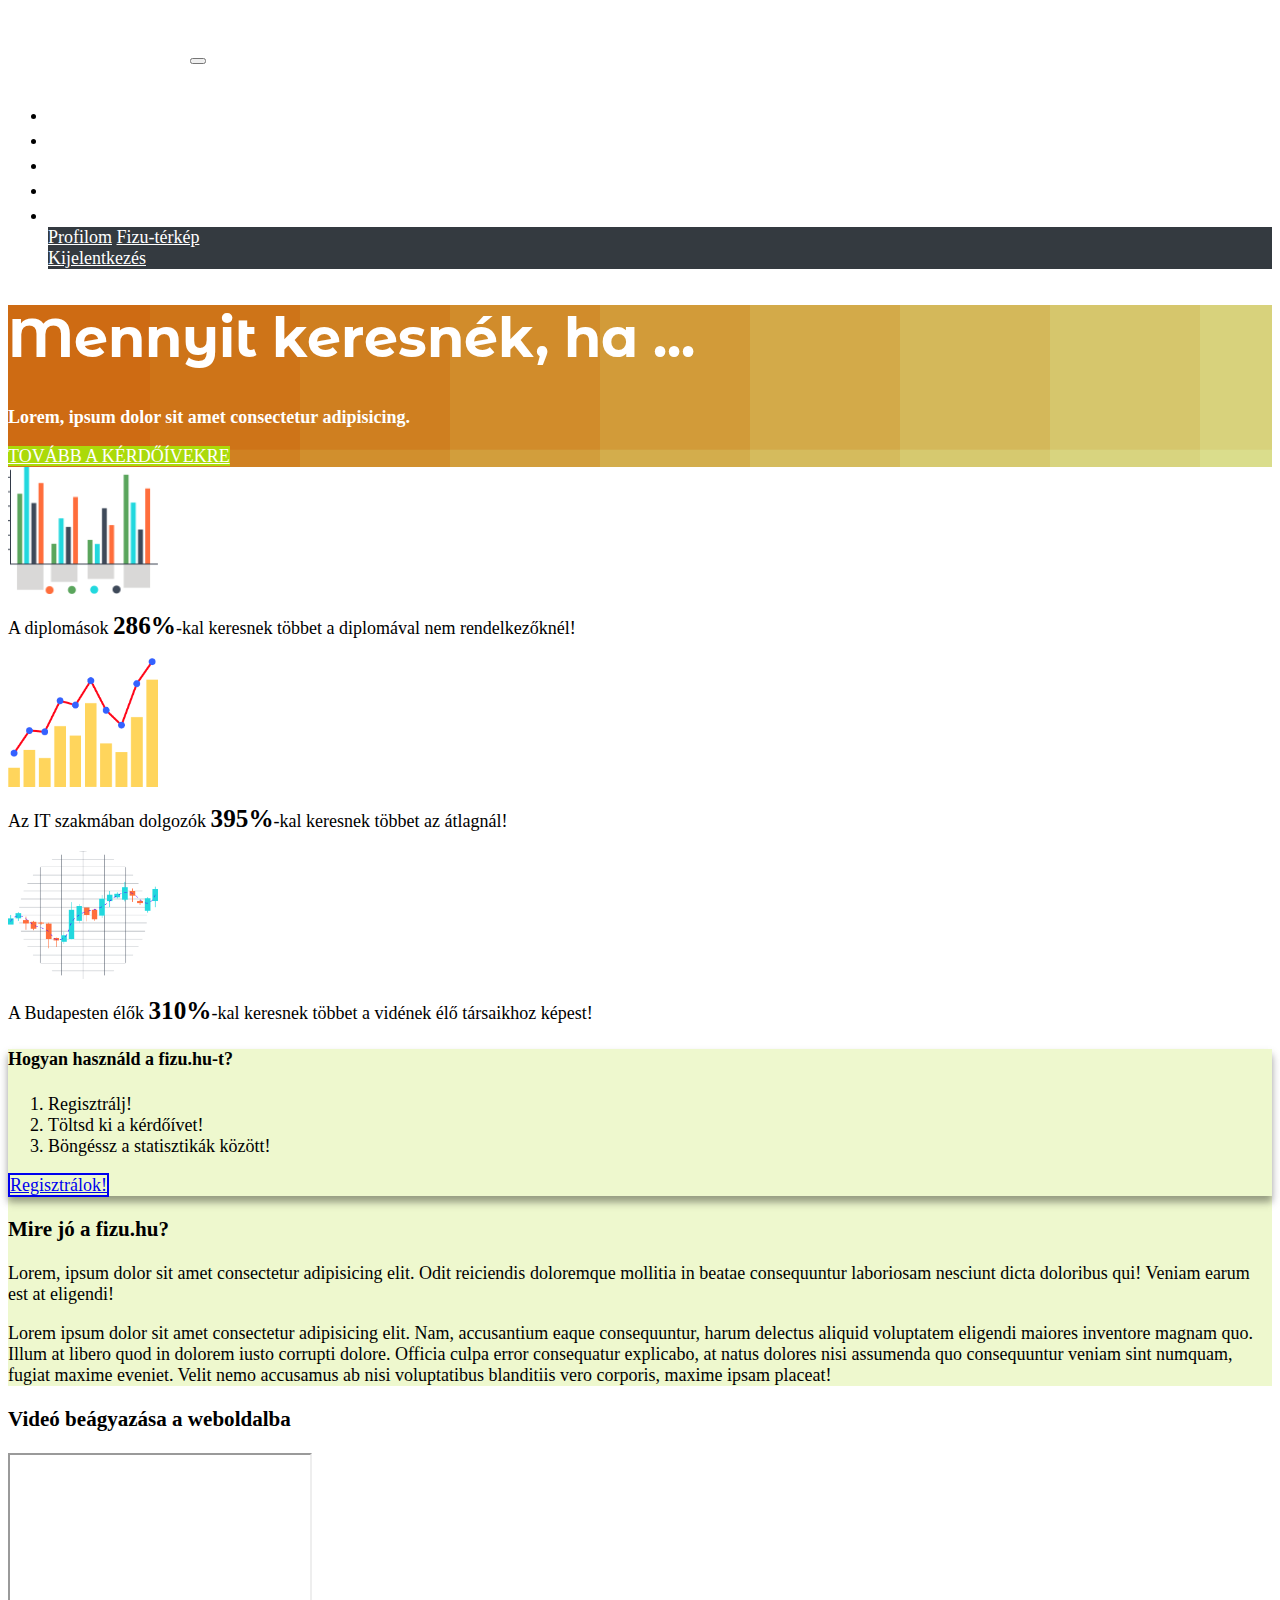
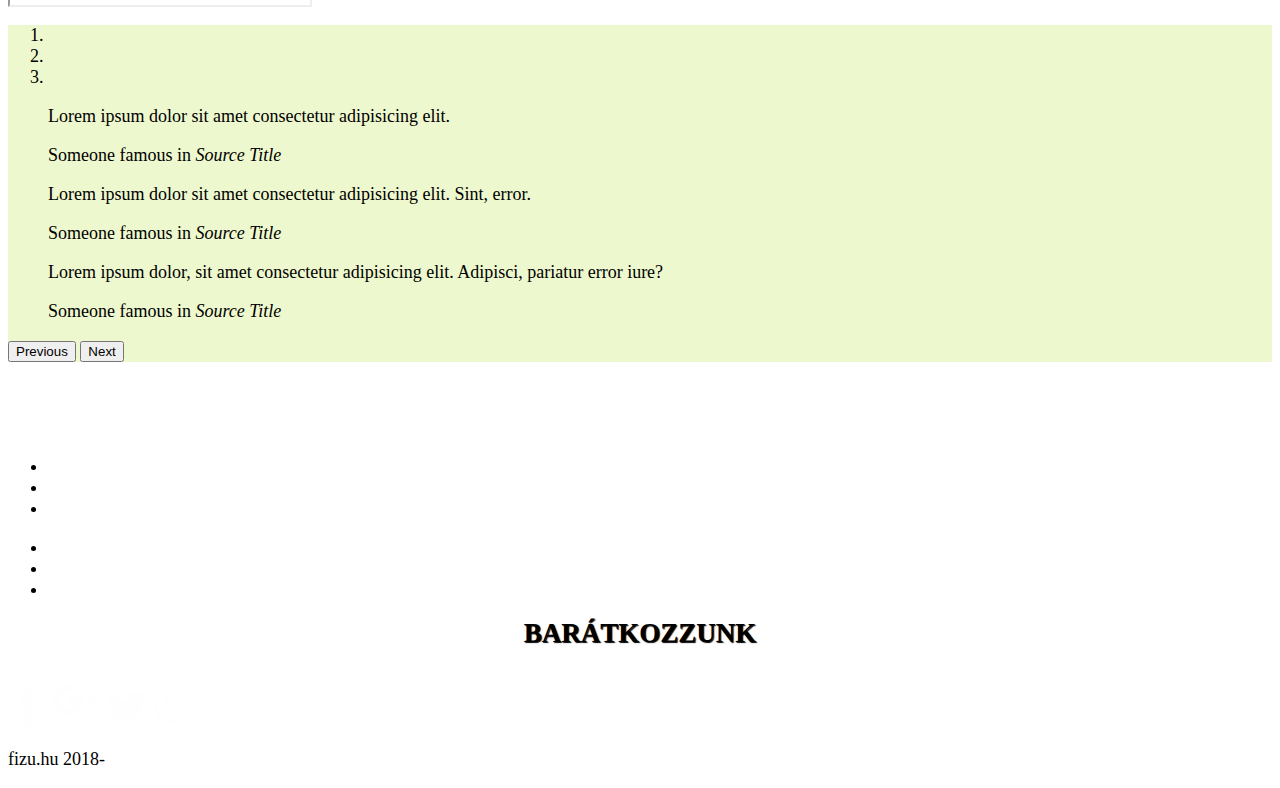
<file: index.html>
<html lang="hu">
    <head>
        <meta charset="utf-8">
        <link rel="stylesheet" href="https://cdn.jsdelivr.net/npm/bootstrap@4.6.1/dist/css/bootstrap.min.css" integrity="sha384-zCbKRCUGaJDkqS1kPbPd7TveP5iyJE0EjAuZQTgFLD2ylzuqKfdKlfG/eSrtxUkn" crossorigin="anonymous">
        <script src="https://cdn.jsdelivr.net/npm/jquery@3.5.1/dist/jquery.slim.min.js" integrity="sha384-DfXdz2htPH0lsSSs5nCTpuj/zy4C+OGpamoFVy38MVBnE+IbbVYUew+OrCXaRkfj" crossorigin="anonymous"></script>
        <script src="https://cdn.jsdelivr.net/npm/bootstrap@4.6.1/dist/js/bootstrap.bundle.min.js" integrity="sha384-fQybjgWLrvvRgtW6bFlB7jaZrFsaBXjsOMm/tB9LTS58ONXgqbR9W8oWht/amnpF" crossorigin="anonymous"></script>
        <link rel="stylesheet" href="style.css">
        <meta name="viewport" content="width=device-width, initial-scale=1">
        <title>Fizu.hu | Főoldal</title>
    </head>
    <body>
        <nav class="navbar sticky-top navbar-expand-lg navbar-dark bg-dark">
          <a class="navbar-brand fizu" href="#">fizu.hu</a>
          <button class="navbar-toggler" type="button" data-toggle="collapse" data-target="#navbarNavDropdown" aria-controls="navbarNavDropdown" aria-expanded="false" aria-label="Toggle navigation">
            <span class="navbar-toggler-icon"></span>
          </button>
          <div class="collapse navbar-collapse" id="navbarNavDropdown">
            <ul class="navbar-nav ml-auto">
              <li class="nav-item active">
                <a class="nav-link" href="index.html">Főoldal <span class="sr-only">(current)</span></a>
              </li>
              <li class="nav-item">
                <a class="nav-link" href="kedvenc-stat.html">Kedvenc statisztikáink</a>
              </li>
              <li class="nav-item">
                <a class="nav-link" href="kerdoivek.html">Kérdőívek</a>
              </li>
              <li class="nav-item">
                <a class="nav-link" href="rolunk.html">Rólunk</a>
              </li>
              <li class="nav-item dropdown ml-3 mr-5">
                <a class="nav-link dropdown-toggle mr-5" href="#" id="navbarDropdownMenuLink" role="button" data-toggle="dropdown" aria-expanded="false">
                  Profil
                </a>
                <div class="dropdown-menu" aria-labelledby="navbarDropdownMenuLink">
                  <a class="dropdown-item" href="#">Profilom</a>
                  <a class="dropdown-item" href="#">Fizu-térkép</a>
                  <div class="dropdown-divider"></div>
                  <a class="dropdown-item" href="#">Kijelentkezés</a>
                </div>
              </li>
            </ul>
          </div>
          </nav>
        <div class="jumbotron jumbotron-fluid">
            <div class="container">
                <h1>Mennyit keresnék, ha ...</h1>
                <p class="lead"><strong>Lorem, ipsum dolor sit amet consectetur adipisicing.</strong></p>
                <a href="#" class="btn btn-lg btn-green" role="button">Tovább a kérdőívekre</a>
            </div>
        </div>
        <main>
          <section class="container">
            <div class="row py-5">
              <div class="col-12 col-md-4 text-center mb-4 mb-md-0" >
                <img src="img/graf1.png" alt="" width="150" class="mb-4 img-fluid">
                <p>A diplomások <span class="font-lg">286%</span>-kal keresnek többet a diplomával nem rendelkezőknél!</p>
              </div>
              <div class="col-12 col-md-4 text-center mb-4 mb-md-0" >
                <img src="img/graf2.png" alt="" width="150" class="mb-4 img-fluid">
                <p>Az IT szakmában dolgozók <span class="font-lg">395%</span>-kal keresnek többet az átlagnál!</p>
              </div>
              <div class="col-12 col-md-4 text-center mb-4 mb-md-0" >
                <img src="img/graf3.png" alt="" width="150" class="mb-4 img-fluid">
                <p>A Budapesten élők <span class="font-lg">310%</span>-kal keresnek többet a vidének élő társaikhoz képest!</p>
              </div>
            </div>
          </section>

          <section class="py-5 bg-green">
            <div class="container">
              <div class="row">
                <div class="col-12 col-md-5">
                  <div class="card py-3 home-card">
                    <div class="card-body mx-auto">
                      <h4 class="card-title mb-4">Hogyan használd a fizu.hu-t?</h4>
                      <ol>
                        <li class="py-2">Regisztrálj!</li>
                        <li class="py-2">Töltsd ki a kérdőívet!</li>
                        <li class="py-2">Böngéssz a statisztikák között!</li>
                      </ol>
                      <div class="text-center">
                      <a href="#" class="btn btn-outline-success px-3 font-weight-bold">Regisztrálok!</a>
                    </div>
                    </div>
                  </div>
                </div>
                <div class="col-12 col-md-7 my-auto ">
                  <h3 class="mb-3 mt-4 mt-md-0">Mire jó a fizu.hu?</h3>
                  <p>Lorem, ipsum dolor sit amet consectetur adipisicing elit. Odit reiciendis doloremque mollitia in beatae consequuntur laboriosam nesciunt dicta doloribus qui! Veniam earum est at eligendi!</p>
                  <p>Lorem ipsum dolor sit amet consectetur adipisicing elit. Nam, accusantium eaque consequuntur, harum delectus aliquid voluptatem eligendi maiores inventore magnam quo. Illum at libero quod in dolorem iusto corrupti dolore.
                  Officia culpa error consequatur explicabo, at natus dolores nisi assumenda quo consequuntur veniam sint numquam, fugiat maxime eveniet. Velit nemo accusamus ab nisi voluptatibus blanditiis vero corporis, maxime ipsam placeat!
                  </p>
                </div>
              </div>
            </div>
          </section>
          <section>
            <div class="container py-5">
              <div class="row">
                <div class="col-12 col-md-8 mx-auto">
                  <h3 class="mb-3">Videó beágyazása a weboldalba</h3>
                  <div class="embed-responsive embed-responsive-16by9">
                    <iframe class="embed-responsive-item" src="https://www.youtube.com/embed/4v9Y5HLf12U" allowfullscreen></iframe>
                    
                  </div>
                </div>
              </div>
            </div>
          </section>
          <section class="bg-green py-5">
            <div class="container">
              
              <div id="carouselExampleIndicators" class="carousel slide p-5" data-ride="carousel">
                <ol class="carousel-indicators">
                  <li data-target="#carouselExampleIndicators" data-slide-to="0" class="active"></li>
                  <li data-target="#carouselExampleIndicators" data-slide-to="1"></li>
                  <li data-target="#carouselExampleIndicators" data-slide-to="2"></li>
                </ol>
                <div class="carousel-inner col-11 mx-auto">
                  <div class="carousel-item active text-center">
                    <blockquote class="blockquote">
                      <p class="mb-0">Lorem ipsum dolor sit amet consectetur adipisicing elit.</p>
                      <footer class="blockquote-footer">Someone famous in <cite title="Source Title">Source Title</cite></footer>
                    </blockquote>
                  </div>
                  <div class="carousel-item text-center">
                    <blockquote class="blockquote">
                      <p class="mb-0">Lorem ipsum dolor sit amet consectetur adipisicing elit. Sint, error.</p>
                      <footer class="blockquote-footer">Someone famous in <cite title="Source Title">Source Title</cite></footer>
                    </blockquote>
                  </div>
                  <div class="carousel-item text-center">
                    <blockquote class="blockquote">
                      <p class="mb-0">Lorem ipsum dolor, sit amet consectetur adipisicing elit. Adipisci, pariatur error iure?</p>
                      <footer class="blockquote-footer">Someone famous in <cite title="Source Title">Source Title</cite></footer>
                    </blockquote>
                  </div>
                </div>
                <button class="carousel-control-prev" type="button" data-target="#carouselExampleIndicators" data-slide="prev">
                  <span class="carousel-control-prev-icon" aria-hidden="true"></span>
                  <span class="sr-only">Previous</span>
                </button>
                <button class="carousel-control-next" type="button" data-target="#carouselExampleIndicators" data-slide="next">
                  <span class="carousel-control-next-icon" aria-hidden="true"></span>
                  <span class="sr-only">Next</span>
                </button>
              </div>

            </div>
          </section>
        </main>
        <footer class="bg-dark text-light pt-5">
          <div class="container">
            <div class="row py-4">
              <div class="col-12 col-lg-4 text-center my-auto">
                <a href="index.html" class="fizu">fizu.hu</a>
              </div>
              <div class="col-12 col-lg-4 text-center">
                <ul class="list-unstyled">
                  <li class="py-2"><a href="#">Hírlevél-feliratkozás</a></li>
                  <li class="py-2"><a href="index.html">Főoldal</a></li>
                  <li class="py-2"><a href="kedvenc-stat.html">Kedvenc statisztikáink</a></li>
                </ul>
              </div>
              <div class="col-12 col-lg-4 text-center">
                <ul class="list-unstyled">
                  <li class="py-2"><a href="kerdoivek.html">Kérdőív</a></li>
                  <li class="py-2"><a href="rolunk.html">Rólunk</a></li>
                  <li class="py-2"><a href="#">Fizu-térkép</a></li>
                </ul>
              </div>
            </div>
          </div>
          <div class="container-fluid">
            <h1 class="line">BARÁTKOZZUNK</h1>
            <div class="text-center py-1">
              <a href="https://facebook.com" class="px-2"><img src="img/facebook.svg" height="40" alt="fb"></a>
              <a href="https://google.com" class="px-2"><img src="img/google.svg" height="50" alt="google"></a>
              <a href="https://twitter.com" class="px-2"><img src="img/twitter.svg" height="40" alt="twitter"></a>
              <a href="https://viber.com" class="px-2"><img src="img/viber.svg" height="40" alt="viber"></a>
            </div>
          </div>
          <div class="container text-center">
            <p class="py-2 mb-0">fizu.hu 2018-</p>
          </div>
        </footer>
    </body>
</html>
</file>
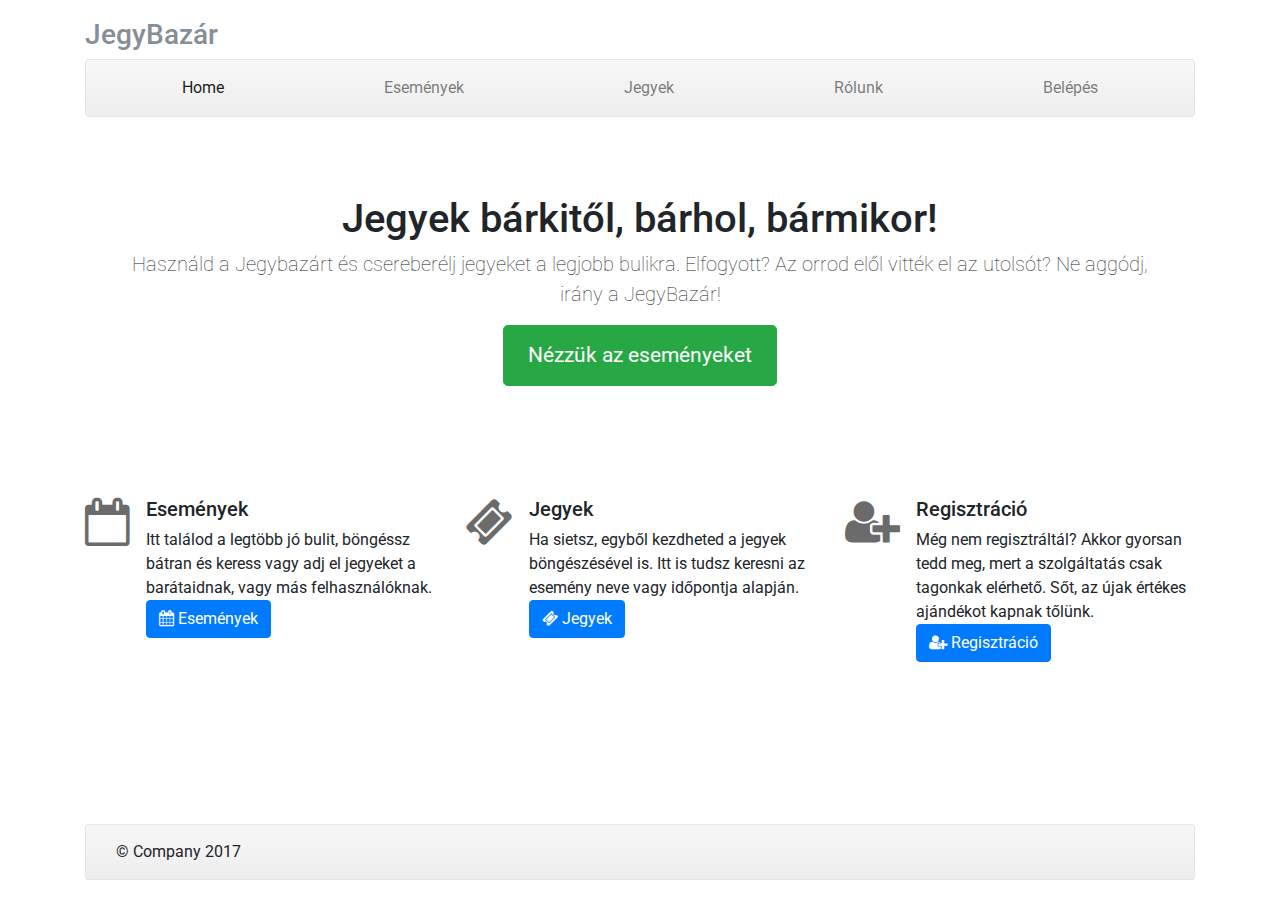
<file: Jquerry_gyak/index.html>
<!DOCTYPE html>
<html>
  <head>
    <meta charset="utf-8" />
    <meta
      name="viewport"
      content="width=device-width, initial-scale=1, shrink-to-fit=no"
    />
    <meta name="description" content="" />
    <meta name="author" content="" />

    <title>JegyBazár</title>
    <script src="https://ajax.googleapis.com/ajax/libs/jquery/3.5.1/jquery.min.js"></script>
    <!-- Bootstrap core CSS -->
    <link href="lib/bootstrap/css/bootstrap.min.css" rel="stylesheet" />

    <!-- Custom styles for this template -->
    <link href="css/style.css" rel="stylesheet" />
  </head>

  <body>
    <div class="container">
      <div class="masthead">
        <h3 class="text-muted">JegyBazár</h3>

        <nav class="navbar navbar-expand-md navbar-light bg-light rounded mb-3">
          <button
            class="navbar-toggler"
            type="button"
            data-toggle="collapse"
            data-target="#navbarCollapse"
            aria-controls="navbarCollapse"
            aria-expanded="false"
            aria-label="Toggle navigation"
          >
            <span class="navbar-toggler-icon"></span>
          </button>
          <div class="collapse navbar-collapse" id="navbarCollapse">
            <ul class="navbar-nav text-md-center nav-justified w-100">
              <li class="nav-item active">
                <a class="nav-link" href="index.html"
                  >Home <span class="sr-only">(current)</span></a
                >
              </li>
              <li class="nav-item">
                <a class="nav-link" href="events.html">Események</a>
              </li>
              <li class="nav-item">
                <a class="nav-link" href="tickets.html">Jegyek</a>
              </li>
              <li class="nav-item">
                <a class="nav-link" href="about.html">Rólunk</a>
              </li>
              <li class="nav-item">
                <a class="nav-link" href="login.html">Belépés</a>
              </li>
            </ul>
          </div>
        </nav>
      </div>

      <!-- Jumbotron -->
      <div class="jumbotron">
        <h1>Jegyek bárkitől, bárhol, bármikor!</h1>
        <p class="lead">
          Használd a Jegybazárt és csereberélj jegyeket a legjobb bulikra.
          Elfogyott? Az orrod elől vitték el az utolsót? Ne aggódj, irány a
          JegyBazár!
        </p>
        <p>
          <a class="btn btn-lg btn-success" href="events.html" role="button">
            Nézzük az eseményeket
          </a>
        </p>
      </div>

      <!-- Example row of columns -->
      <div class="row">
        <!-- Events object. -->
        <div class="media col-lg-4">
          <i
            class="fa fa-calendar-o d-flex mr-3 home-media-icon"
            aria-hidden="true"
          ></i>
          <div class="media-body">
            <h5 class="mt-0">Események</h5>
            Itt találod a legtöbb jó bulit, böngéssz bátran és keress vagy adj
            el jegyeket a barátaidnak, vagy más felhasználóknak.
            <p>
              <a class="btn btn-primary" href="events.html" role="button">
                <i class="fa fa-calendar" aria-hidden="true"></i> Események
              </a>
            </p>
          </div>
        </div>
        <!-- Tickets. -->
        <div class="media col-lg-4">
          <i
            class="fa fa-ticket d-flex mr-3 home-media-icon"
            aria-hidden="true"
          ></i>
          <div class="media-body">
            <h5 class="mt-0">Jegyek</h5>
            Ha sietsz, egyből kezdheted a jegyek böngészésével is. Itt is tudsz
            keresni az esemény neve vagy időpontja alapján.
            <p>
              <a class="btn btn-primary" href="tickets.html" role="button">
                <i class="fa fa-ticket" aria-hidden="true"></i> Jegyek
              </a>
            </p>
          </div>
        </div>
        <!-- Registration. -->
        <div class="media col-lg-4">
          <i
            class="fa fa-user-plus d-flex mr-3 home-media-icon"
            aria-hidden="true"
          ></i>
          <div class="media-body">
            <h5 class="mt-0">Regisztráció</h5>
            Még nem regisztráltál? Akkor gyorsan tedd meg, mert a szolgáltatás
            csak tagonkak elérhető. Sőt, az újak értékes ajándékot kapnak
            tőlünk.
            <p>
              <a class="btn btn-primary" href="register.html" role="button">
                <i class="fa fa-user-plus" aria-hidden="true"></i> Regisztráció
              </a>
            </p>
          </div>
        </div>
      </div>
    </div>
    <!-- /container -->

    <div class="container footer-container">
      <!-- Site footer -->
      <footer class="footer">
        <p>&copy; Company 2017</p>
      </footer>
    </div>

    <!-- Bootstrap core JavaScript
    ================================================== -->
    <!-- Placed at the end of the document so the pages load faster -->
    <script src="https://ajax.googleapis.com/ajax/libs/jquery/3.5.1/jquery.min.js"></script>
    <!--<script src="lib/jquery-3.2.1.slim.min.js"></script>-->
    <script src="lib/popper.min.js"></script>
    <script src="lib/bootstrap/js/bootstrap.min.js"></script>
    
    <script src="js/main.js"></script>
  </body>
</html>
</file>
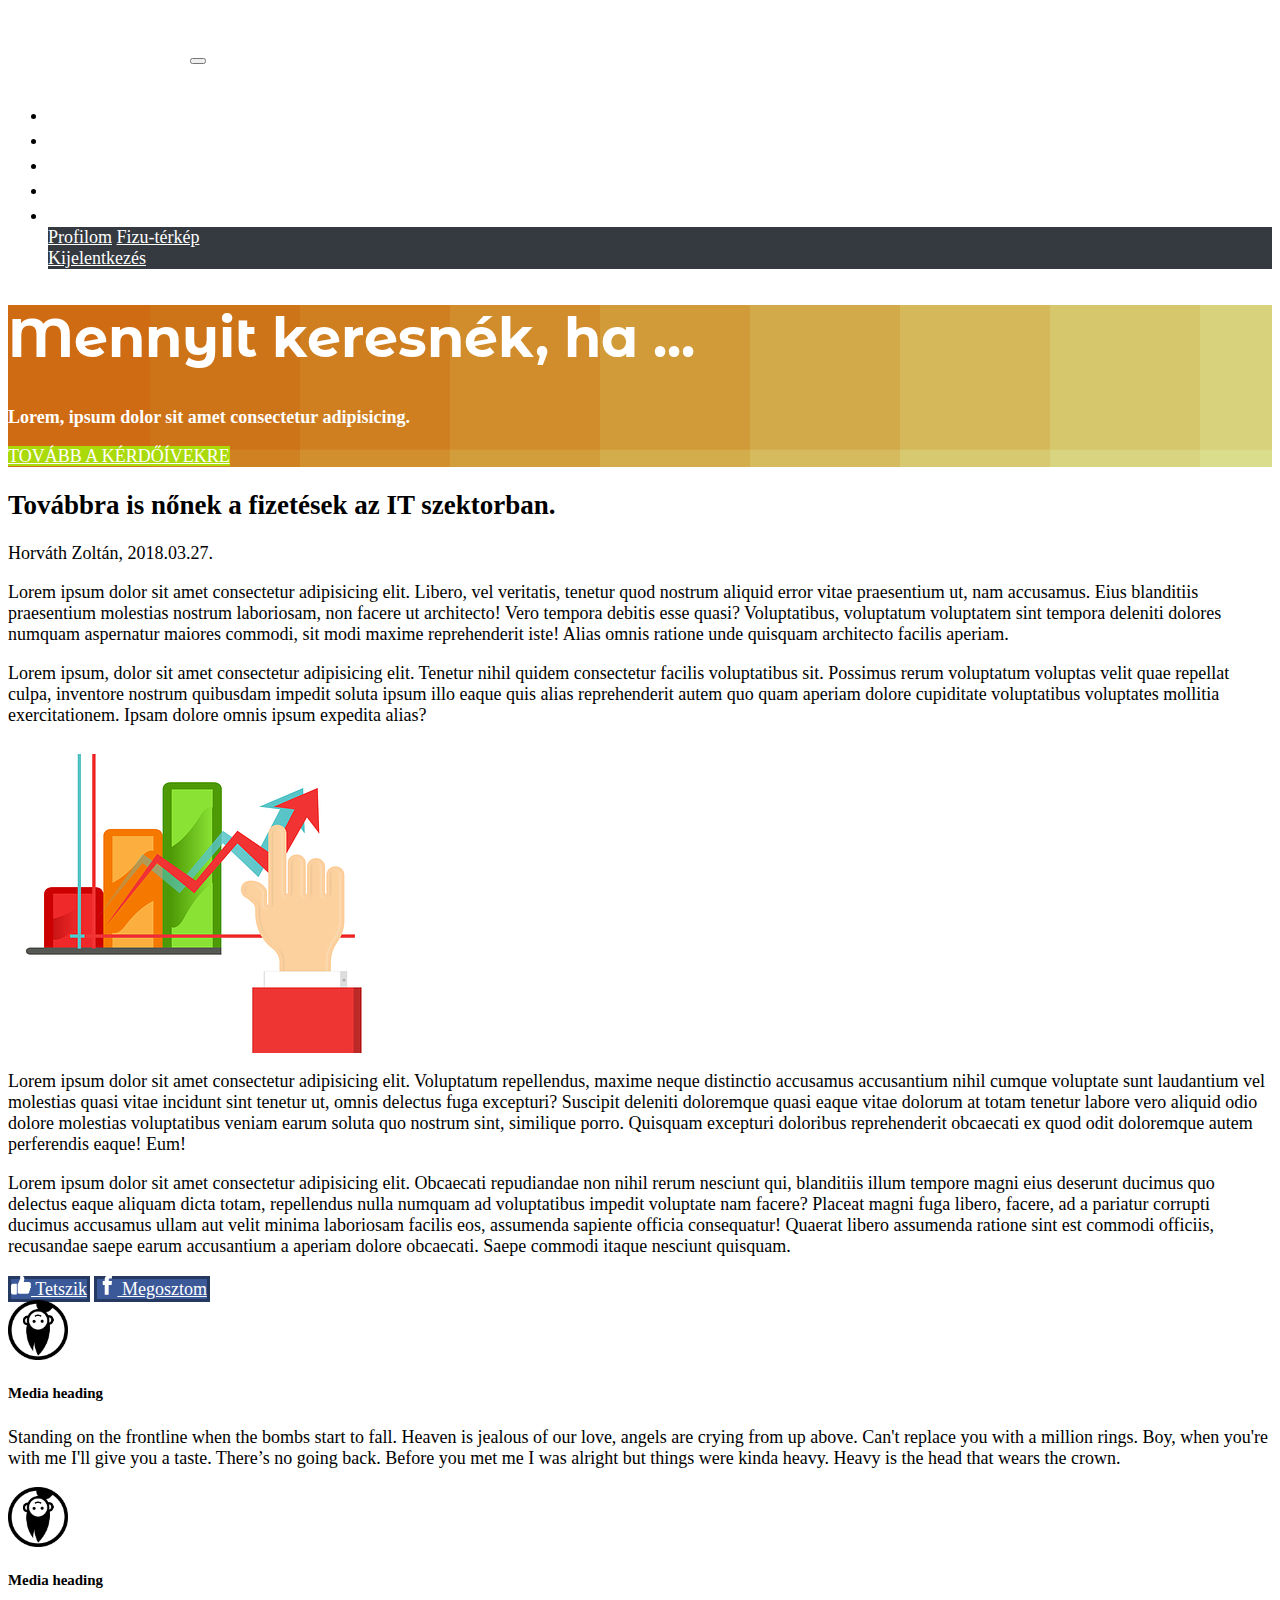
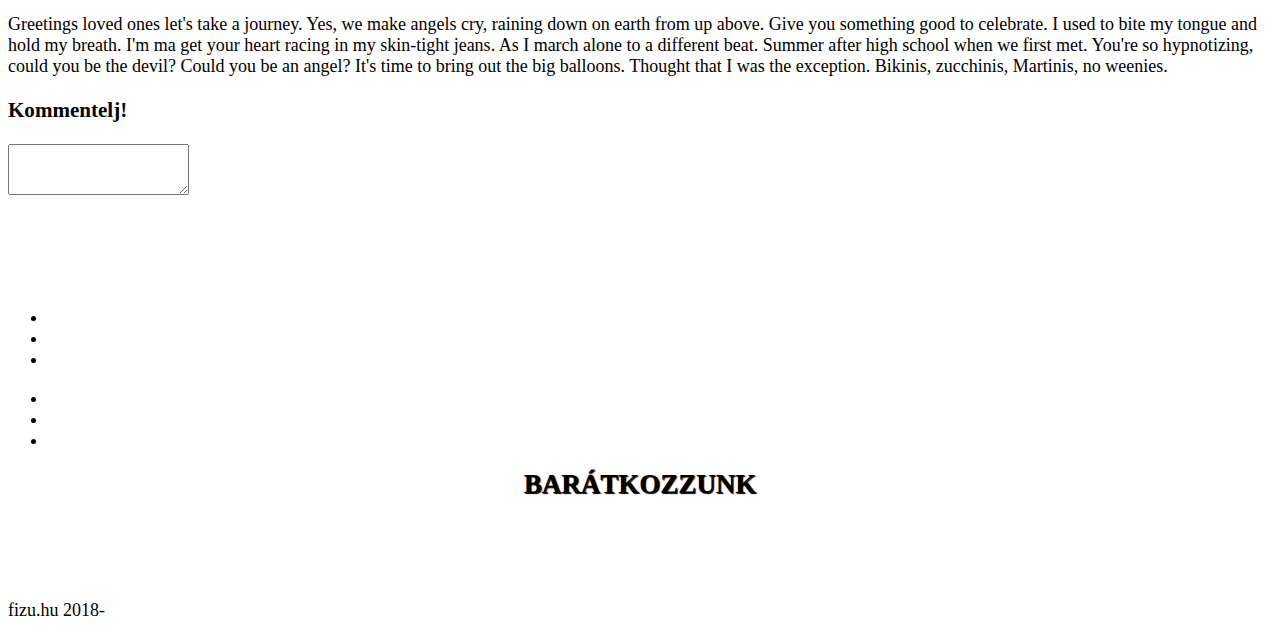
<file: cikk.html>
<html lang="hu">
  <head>
    <meta charset="utf-8" />
    <link
      rel="stylesheet"
      href="https://cdn.jsdelivr.net/npm/bootstrap@4.6.1/dist/css/bootstrap.min.css"
      integrity="sha384-zCbKRCUGaJDkqS1kPbPd7TveP5iyJE0EjAuZQTgFLD2ylzuqKfdKlfG/eSrtxUkn"
      crossorigin="anonymous"
    />
    <script
      src="https://cdn.jsdelivr.net/npm/jquery@3.5.1/dist/jquery.slim.min.js"
      integrity="sha384-DfXdz2htPH0lsSSs5nCTpuj/zy4C+OGpamoFVy38MVBnE+IbbVYUew+OrCXaRkfj"
      crossorigin="anonymous"
    ></script>
    <script
      src="https://cdn.jsdelivr.net/npm/bootstrap@4.6.1/dist/js/bootstrap.bundle.min.js"
      integrity="sha384-fQybjgWLrvvRgtW6bFlB7jaZrFsaBXjsOMm/tB9LTS58ONXgqbR9W8oWht/amnpF"
      crossorigin="anonymous"
    ></script>
    <link rel="stylesheet" href="style.css" />
    <meta name="viewport" content="width=device-width, initial-scale=1" />
    <title>Fizu.hu | Cikk</title>
  </head>
  <body>
    <nav class="navbar sticky-top navbar-expand-lg navbar-dark bg-dark">
      <a class="navbar-brand fizu" href="#">fizu.hu</a>
      <button
        class="navbar-toggler"
        type="button"
        data-toggle="collapse"
        data-target="#navbarNavDropdown"
        aria-controls="navbarNavDropdown"
        aria-expanded="false"
        aria-label="Toggle navigation"
      >
        <span class="navbar-toggler-icon"></span>
      </button>
      <div class="collapse navbar-collapse" id="navbarNavDropdown">
        <ul class="navbar-nav ml-auto">
          <li class="nav-item">
            <a class="nav-link" href="index.html"
              >Főoldal <span class="sr-only">(current)</span></a
            >
          </li>
          <li class="nav-item">
            <a class="nav-link" href="kedvenc-stat.html"
              >Kedvenc statisztikáink</a
            >
          </li>
          <li class="nav-item">
            <a class="nav-link" href="kerdoivek.html">Kérdőívek</a>
          </li>
          <li class="nav-item">
            <a class="nav-link" href="rolunk.html">Rólunk</a>
          </li>
          <li class="nav-item dropdown ml-3 mr-5">
            <a
              class="nav-link dropdown-toggle mr-5"
              href="#"
              id="navbarDropdownMenuLink"
              role="button"
              data-toggle="dropdown"
              aria-expanded="false"
            >
              Profil
            </a>
            <div class="dropdown-menu" aria-labelledby="navbarDropdownMenuLink">
              <a class="dropdown-item" href="#">Profilom</a>
              <a class="dropdown-item" href="#">Fizu-térkép</a>
              <div class="dropdown-divider"></div>
              <a class="dropdown-item" href="#">Kijelentkezés</a>
            </div>
          </li>
        </ul>
      </div>
    </nav>
    <div class="jumbotron jumbotron-fluid">
      <div class="container">
        <h1>Mennyit keresnék, ha ...</h1>
        <p class="lead">
          <strong>Lorem, ipsum dolor sit amet consectetur adipisicing.</strong>
        </p>
        <a href="#" class="btn btn-lg btn-green" role="button"
          >Tovább a kérdőívekre</a
        >
      </div>
    </div>

    <div class="container">
      <div class="row">
        <div class="col-11 mx-auto pt-5">
          <h2>Továbbra is nőnek a fizetések az IT szektorban.</h2>
          <p>Horváth Zoltán, 2018.03.27.</p>
        </div>
      </div>
      <div class="row text-justify mt-5">
        <div class="col-11 mx-auto">
          <p>
            Lorem ipsum dolor sit amet consectetur adipisicing elit. Libero, vel
            veritatis, tenetur quod nostrum aliquid error vitae praesentium ut,
            nam accusamus. Eius blanditiis praesentium molestias nostrum
            laboriosam, non facere ut architecto! Vero tempora debitis esse
            quasi? Voluptatibus, voluptatum voluptatem sint tempora deleniti
            dolores numquam aspernatur maiores commodi, sit modi maxime
            reprehenderit iste! Alias omnis ratione unde quisquam architecto
            facilis aperiam.
          </p>
        </div>
        <div class="col-11 col-lg-7 my-auto mx-auto">
          <p>
            Lorem ipsum, dolor sit amet consectetur adipisicing elit. Tenetur
            nihil quidem consectetur facilis voluptatibus sit. Possimus rerum
            voluptatum voluptas velit quae repellat culpa, inventore nostrum
            quibusdam impedit soluta ipsum illo eaque quis alias reprehenderit
            autem quo quam aperiam dolore cupiditate voluptatibus voluptates
            mollitia exercitationem. Ipsam dolore omnis ipsum expedita alias?
          </p>
        </div>
        <div class="col-11 col-lg-4 text-center">
          <img
            src="img/graficon_cikk.png"
            alt="Cikk grafikonja"
            class="img-fluid"
          />
        </div>
        <div class="col-11 mx-auto mt-5">
          <p>
            Lorem ipsum dolor sit amet consectetur adipisicing elit. Voluptatum
            repellendus, maxime neque distinctio accusamus accusantium nihil
            cumque voluptate sunt laudantium vel molestias quasi vitae incidunt
            sint tenetur ut, omnis delectus fuga excepturi? Suscipit deleniti
            doloremque quasi eaque vitae dolorum at totam tenetur labore vero
            aliquid odio dolore molestias voluptatibus veniam earum soluta quo
            nostrum sint, similique porro. Quisquam excepturi doloribus
            reprehenderit obcaecati ex quod odit doloremque autem perferendis
            eaque! Eum!
          </p>
          <p>
            Lorem ipsum dolor sit amet consectetur adipisicing elit. Obcaecati
            repudiandae non nihil rerum nesciunt qui, blanditiis illum tempore
            magni eius deserunt ducimus quo delectus eaque aliquam dicta totam,
            repellendus nulla numquam ad voluptatibus impedit voluptate nam
            facere? Placeat magni fuga libero, facere, ad a pariatur corrupti
            ducimus accusamus ullam aut velit minima laboriosam facilis eos,
            assumenda sapiente officia consequatur! Quaerat libero assumenda
            ratione sint est commodi officiis, recusandae saepe earum
            accusantium a aperiam dolore obcaecati. Saepe commodi itaque
            nesciunt quisquam.
          </p>
        </div>
        <div class="col-11 mx-auto">
          <a title="Facebook" class="btn btn-facebook" href="#"
            ><img src="img/like.svg" height="20" alt="like" class="mr-2 mb-1" />
            Tetszik</a
          >
          <a title="Facebook" class="btn btn-facebook" href="#"
            ><img
              src="img/facebook.svg"
              height="20"
              alt="facebook"
              class="mr-2 mb-1"
            />
            Megosztom</a
          >
        </div>
      </div>
    </div>

    <div class="container my-5 px-5">
      <div class="media">
        <img src="img/profil.png" class="mr-3 img-fluid" alt="..." width="60">
        <div class="media-body">
          <h5 class="mt-0">Media heading</h5>
          <p>Standing on the frontline when the bombs start to fall. Heaven is jealous of our love, angels are crying from up above. Can't replace you with a million rings. Boy, when you're with me I'll give you a taste. There’s no going back. Before you met me I was alright but things were kinda heavy. Heavy is the head that wears the crown.</p>
      
          <div class="media mt-3">
            <a class="mr-3" href="#">
              <img src="img/profil.png" alt="..." width="60" class="mr-3 img-fluid">
            </a>
            <div class="media-body">
              <h5 class="mt-0">Media heading</h5>
              <p>Greetings loved ones let's take a journey. Yes, we make angels cry, raining down on earth from up above. Give you something good to celebrate. I used to bite my tongue and hold my breath. I'm ma get your heart racing in my skin-tight jeans. As I march alone to a different beat. Summer after high school when we first met. You're so hypnotizing, could you be the devil? Could you be an angel? It's time to bring out the big balloons. Thought that I was the exception. Bikinis, zucchinis, Martinis, no weenies.</p>
            </div>
          </div>
        </div>
      </div>
    

    <form class="mt-5">
      <div class="form-group">
        <label for="exampleFormControlTextarea1"><h3>Kommentelj!</h3></label>
        <textarea class="form-control" id="exampleFormControlTextarea1" rows="3"></textarea>
      </div>
    </form>
  </div>

    <footer class="bg-dark text-light pt-5">
      <div class="container">
        <div class="row py-4">
          <div class="col-12 col-lg-4 text-center my-auto">
            <a href="index.html" class="fizu">fizu.hu</a>
          </div>
          <div class="col-12 col-lg-4 text-center">
            <ul class="list-unstyled">
              <li class="py-2"><a href="#">Hírlevél-feliratkozás</a></li>
              <li class="py-2"><a href="index.html">Főoldal</a></li>
              <li class="py-2">
                <a href="kedvenc-stat.html">Kedvenc statisztikáink</a>
              </li>
            </ul>
          </div>
          <div class="col-12 col-lg-4 text-center">
            <ul class="list-unstyled">
              <li class="py-2"><a href="kerdoivek.html">Kérdőív</a></li>
              <li class="py-2"><a href="rolunk.html">Rólunk</a></li>
              <li class="py-2"><a href="#">Fizu-térkép</a></li>
            </ul>
          </div>
        </div>
      </div>
      <div class="container-fluid">
        <h1 class="line">BARÁTKOZZUNK</h1>
        <div class="text-center py-1">
          <a href="https://facebook.com" class="px-2"
            ><img src="img/facebook.svg" height="40" alt="fb"
          /></a>
          <a href="https://google.com" class="px-2"
            ><img src="img/google.svg" height="50" alt="google"
          /></a>
          <a href="https://twitter.com" class="px-2"
            ><img src="img/twitter.svg" height="40" alt="twitter"
          /></a>
          <a href="https://viber.com" class="px-2"
            ><img src="img/viber.svg" height="40" alt="viber"
          /></a>
        </div>
      </div>
      <div class="container text-center">
        <p class="py-2 mb-0">fizu.hu 2018-</p>
      </div>
    </footer>
  </body>
</html>
</file>
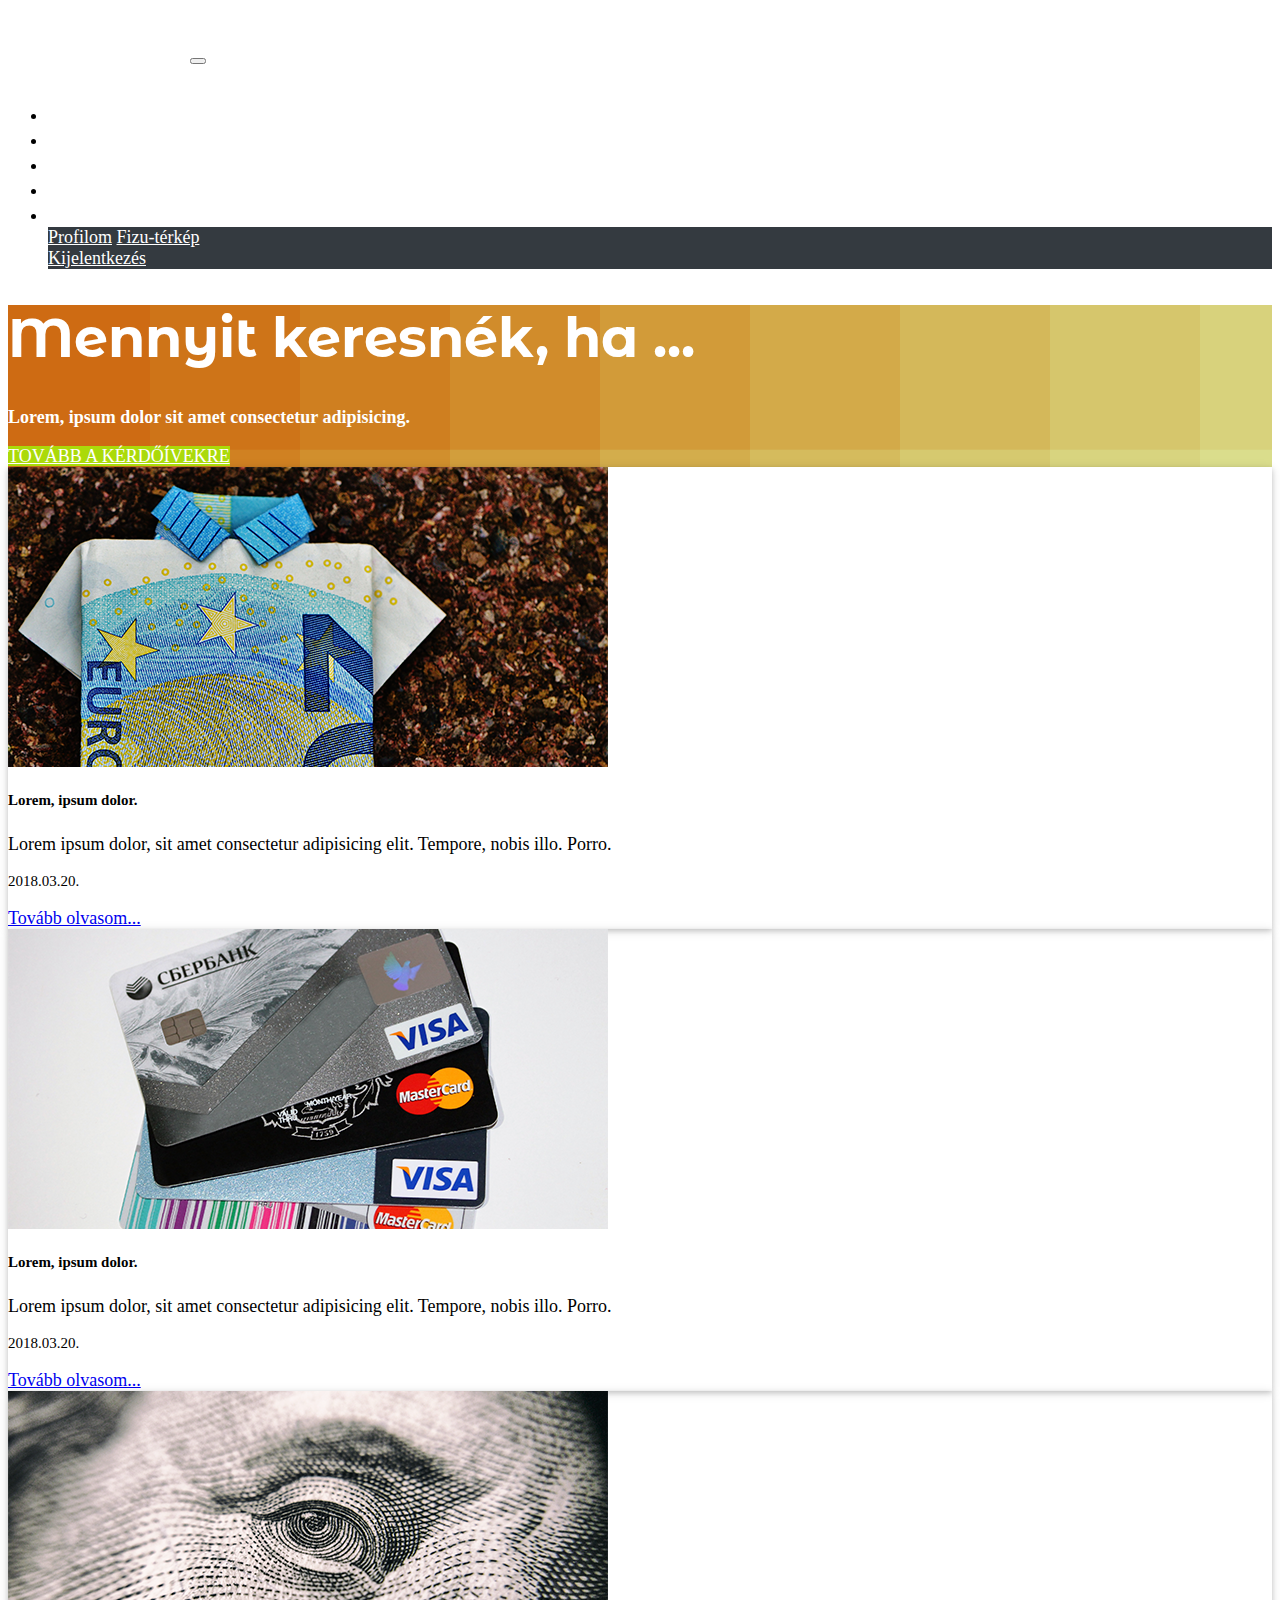
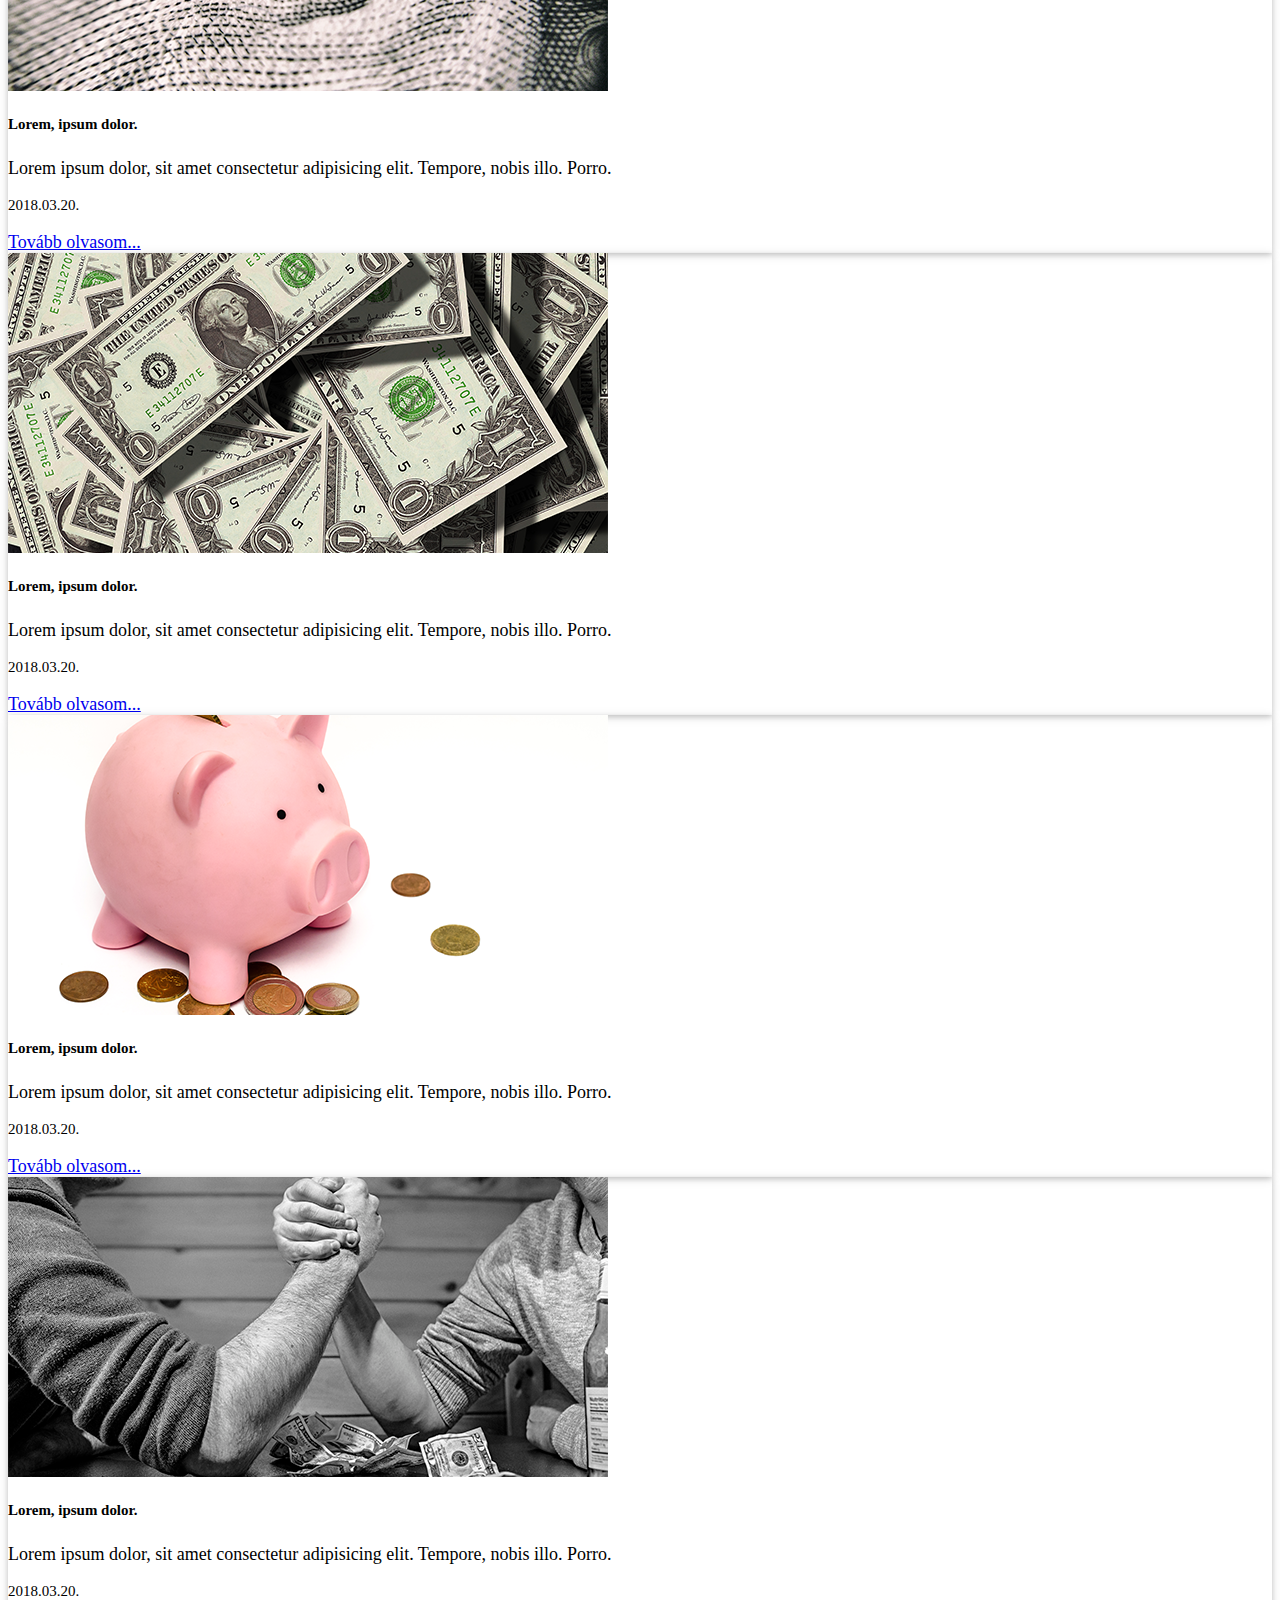
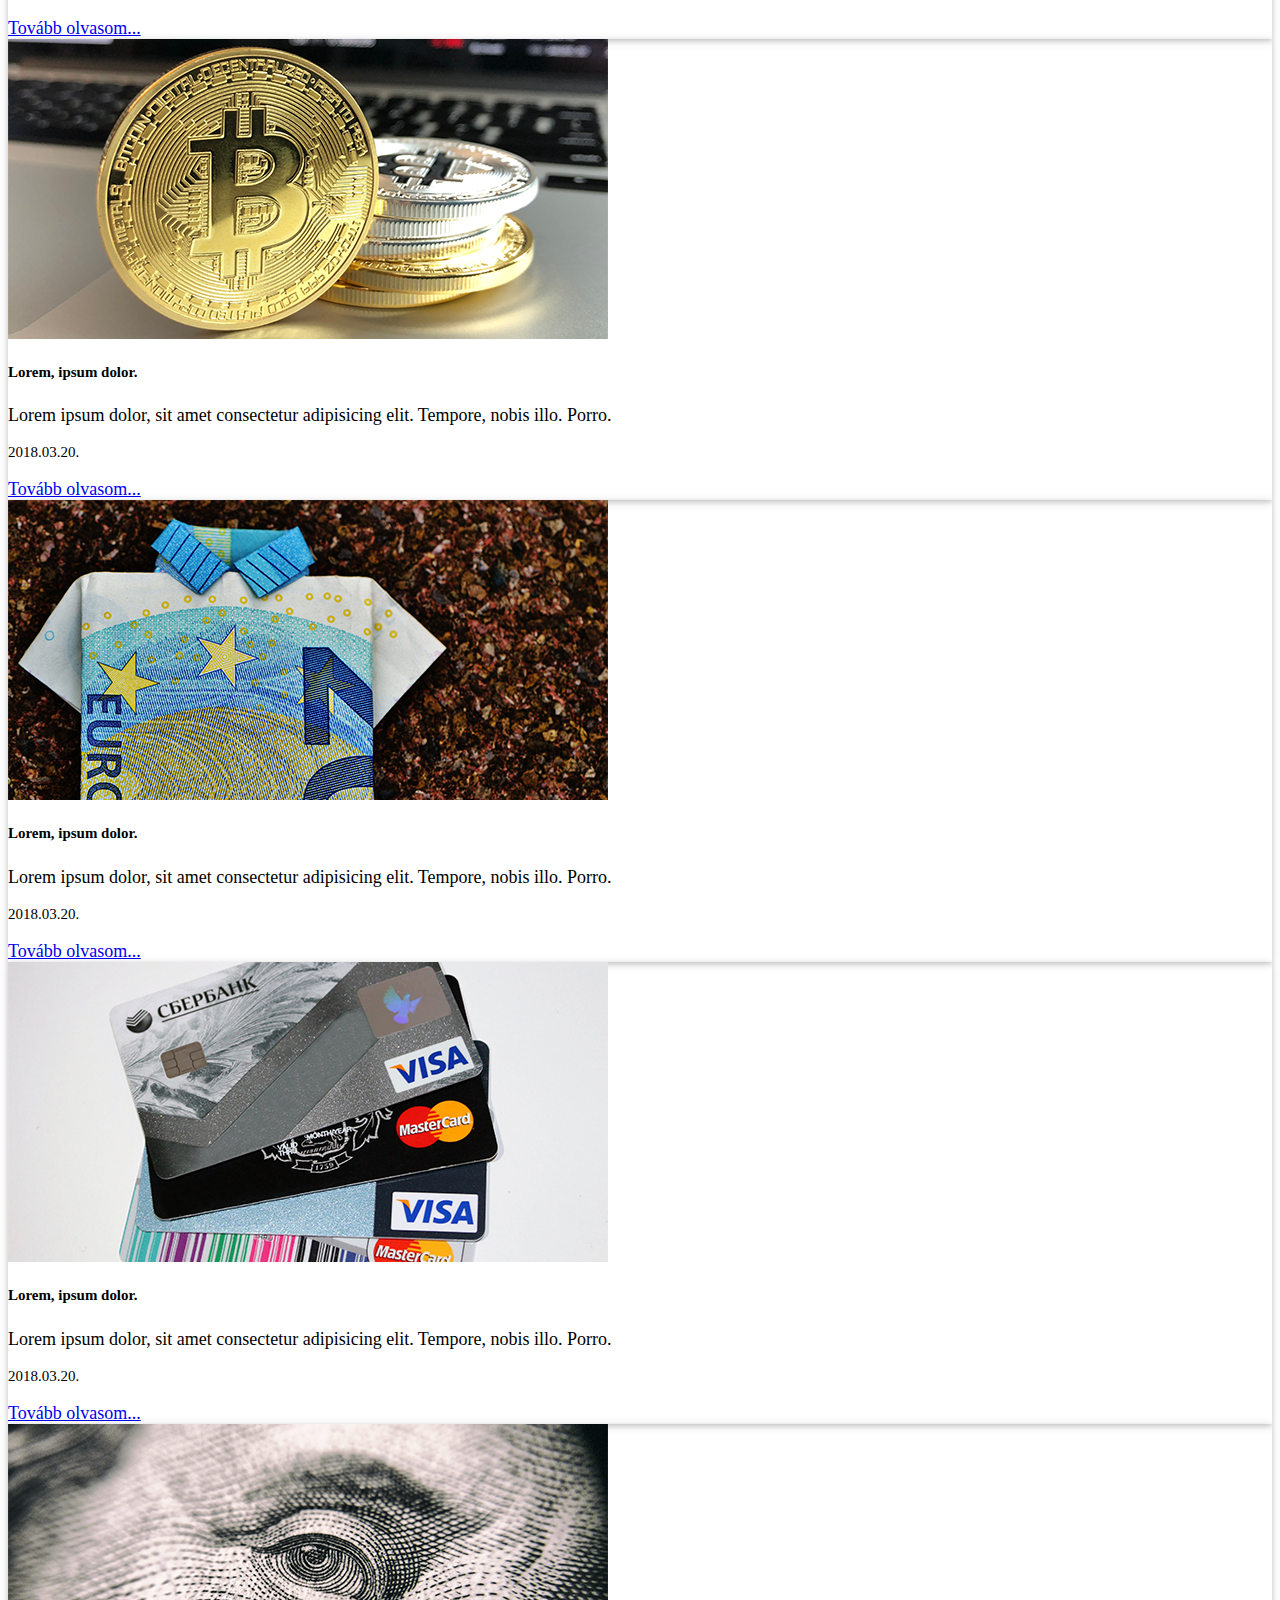
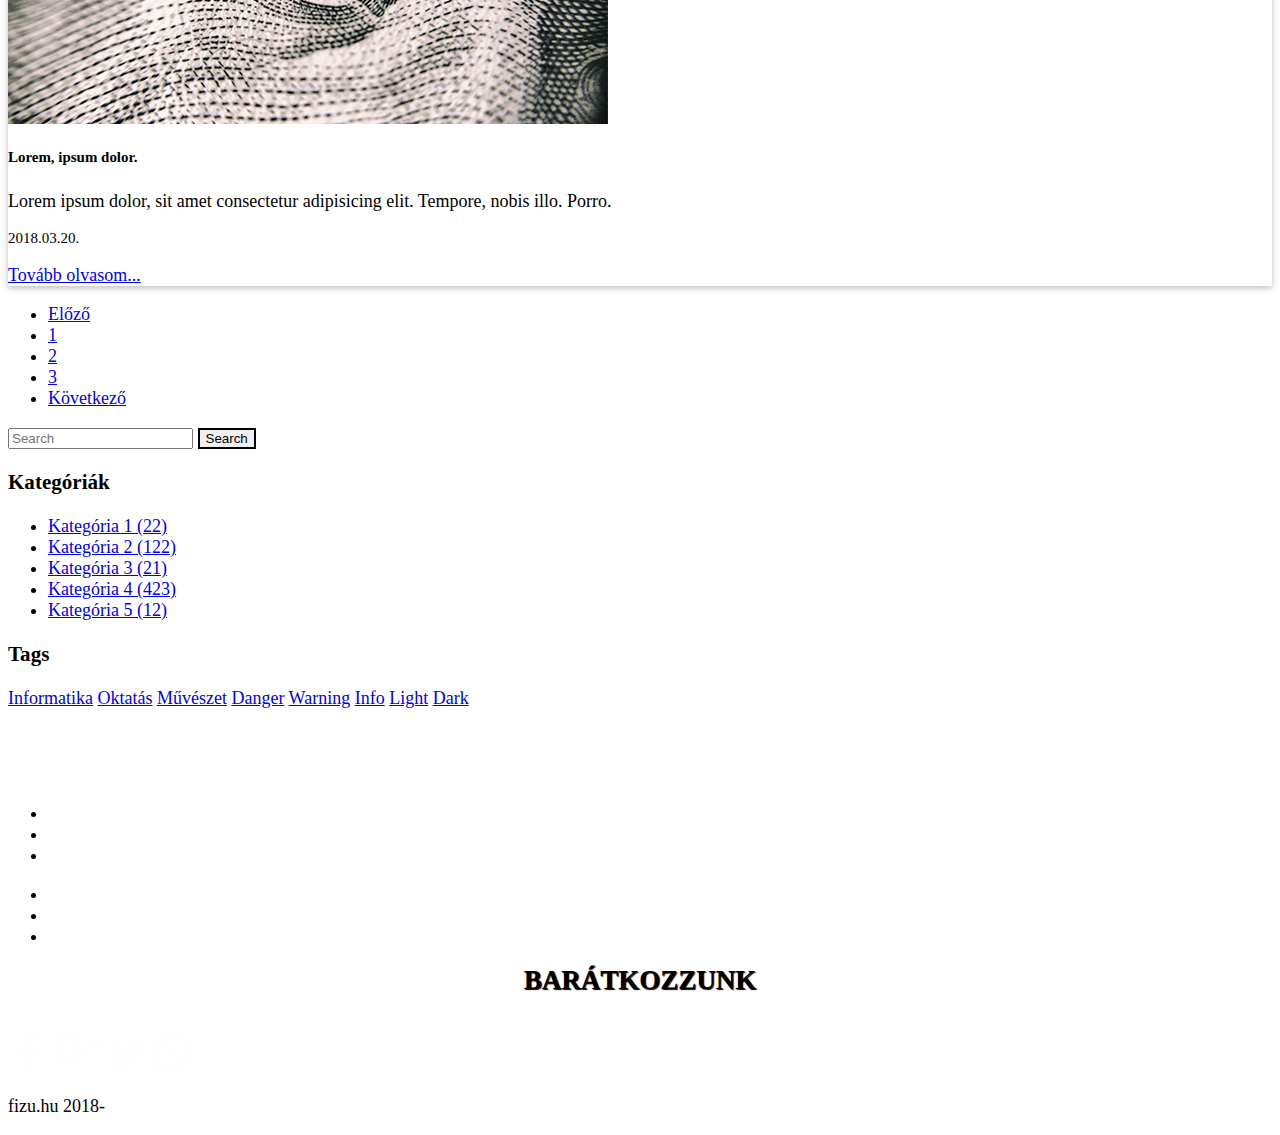
<file: kedvenc-stat.html>
<html lang="hu">
    <head>
        <meta charset="utf-8">
        <link rel="stylesheet" href="https://cdn.jsdelivr.net/npm/bootstrap@4.6.1/dist/css/bootstrap.min.css" integrity="sha384-zCbKRCUGaJDkqS1kPbPd7TveP5iyJE0EjAuZQTgFLD2ylzuqKfdKlfG/eSrtxUkn" crossorigin="anonymous">
        <script src="https://cdn.jsdelivr.net/npm/jquery@3.5.1/dist/jquery.slim.min.js" integrity="sha384-DfXdz2htPH0lsSSs5nCTpuj/zy4C+OGpamoFVy38MVBnE+IbbVYUew+OrCXaRkfj" crossorigin="anonymous"></script>
        <script src="https://cdn.jsdelivr.net/npm/bootstrap@4.6.1/dist/js/bootstrap.bundle.min.js" integrity="sha384-fQybjgWLrvvRgtW6bFlB7jaZrFsaBXjsOMm/tB9LTS58ONXgqbR9W8oWht/amnpF" crossorigin="anonymous"></script>
        <link rel="stylesheet" href="style.css">
        <meta name="viewport" content="width=device-width, initial-scale=1">
        <title>Fizu.hu | Rólunk</title>
    </head>
    <body>
        <nav class="navbar sticky-top navbar-expand-lg navbar-dark bg-dark">
          <a class="navbar-brand fizu" href="#">fizu.hu</a>
          <button class="navbar-toggler" type="button" data-toggle="collapse" data-target="#navbarNavDropdown" aria-controls="navbarNavDropdown" aria-expanded="false" aria-label="Toggle navigation">
            <span class="navbar-toggler-icon"></span>
          </button>
          <div class="collapse navbar-collapse" id="navbarNavDropdown">
            <ul class="navbar-nav ml-auto">
              <li class="nav-item ">
                <a class="nav-link" href="index.html">Főoldal <span class="sr-only">(current)</span></a>
              </li>
              <li class="nav-item active">
                <a class="nav-link" href="kedvenc-stat.html">Kedvenc statisztikáink</a>
              </li>
              <li class="nav-item">
                <a class="nav-link" href="kerdoivek.html">Kérdőívek</a>
              </li>
              <li class="nav-item">
                <a class="nav-link" href="rolunk.html">Rólunk</a>
              </li>
              <li class="nav-item dropdown ml-3 mr-5">
                <a class="nav-link dropdown-toggle mr-5" href="#" id="navbarDropdownMenuLink" role="button" data-toggle="dropdown" aria-expanded="false">
                  Profil
                </a>
                <div class="dropdown-menu" aria-labelledby="navbarDropdownMenuLink">
                  <a class="dropdown-item" href="#">Profilom</a>
                  <a class="dropdown-item" href="#">Fizu-térkép</a>
                  <div class="dropdown-divider"></div>
                  <a class="dropdown-item" href="#">Kijelentkezés</a>
                </div>
              </li>
            </ul>
          </div>
          </nav>
        <div class="jumbotron jumbotron-fluid">
            <div class="container">
                <h1>Mennyit keresnék, ha ...</h1>
                <p class="lead"><strong>Lorem, ipsum dolor sit amet consectetur adipisicing.</strong></p>
                <a href="#" class="btn btn-lg btn-green" role="button">Tovább a kérdőívekre</a>
            </div>
        </div>

        <div class="container">
            <div class="row">
                <div class="col-12 col-md-9">
                    <div class="row px-lg-5">
                        <div class="card-deck">
                            <div class="col-12 col-md-6 my-3">
                                <div class="card blog-card">
                                    <img src="img/blog_kep1.png" class="card-img-top" alt="...">
                                    <div class="card-body">
                                      <h5 class="card-title text-uppercase">Lorem, ipsum dolor.</h5>
                                      <p class="card-text">Lorem ipsum dolor, sit amet consectetur adipisicing elit. Tempore, nobis illo. Porro.</p>
                                      <p class="card-text text-muted"><small>2018.03.20.</small></p>
                                      <a href="cikk.html" class="float-right">Tovább olvasom...</a>
                                    </div>
                                  </div>
                            </div>

                            <div class="col-12 col-md-6 my-3">
                                <div class="card blog-card">
                                    <img src="img/blog_kep2.png" class="card-img-top" alt="...">
                                    <div class="card-body">
                                      <h5 class="card-title text-uppercase">Lorem, ipsum dolor.</h5>
                                      <p class="card-text">Lorem ipsum dolor, sit amet consectetur adipisicing elit. Tempore, nobis illo. Porro.</p>
                                      <p class="card-text text-muted"><small>2018.03.20.</small></p>
                                      <a href="cikk.html" class="float-right">Tovább olvasom...</a>
                                    </div>
                                  </div>
                            </div>

                            <div class="col-12 col-md-6 my-3">
                                <div class="card blog-card">
                                    <img src="img/blog_kep3.png" class="card-img-top" alt="...">
                                    <div class="card-body">
                                      <h5 class="card-title text-uppercase">Lorem, ipsum dolor.</h5>
                                      <p class="card-text">Lorem ipsum dolor, sit amet consectetur adipisicing elit. Tempore, nobis illo. Porro.</p>
                                      <p class="card-text text-muted"><small>2018.03.20.</small></p>
                                      <a href="cikk.html" class="float-right">Tovább olvasom...</a>
                                    </div>
                                  </div>
                            </div>

                            <div class="col-12 col-md-6 my-3">
                                <div class="card blog-card">
                                    <img src="img/blog_kep4.png" class="card-img-top" alt="...">
                                    <div class="card-body">
                                      <h5 class="card-title text-uppercase">Lorem, ipsum dolor.</h5>
                                      <p class="card-text">Lorem ipsum dolor, sit amet consectetur adipisicing elit. Tempore, nobis illo. Porro.</p>
                                      <p class="card-text text-muted"><small>2018.03.20.</small></p>
                                      <a href="cikk.html" class="float-right">Tovább olvasom...</a>
                                    </div>
                                  </div>
                            </div>

                            <div class="col-12 col-md-6 my-3">
                                <div class="card blog-card">
                                    <img src="img/blog_kep5.png" class="card-img-top" alt="...">
                                    <div class="card-body">
                                      <h5 class="card-title text-uppercase">Lorem, ipsum dolor.</h5>
                                      <p class="card-text">Lorem ipsum dolor, sit amet consectetur adipisicing elit. Tempore, nobis illo. Porro.</p>
                                      <p class="card-text text-muted"><small>2018.03.20.</small></p>
                                      <a href="cikk.html" class="float-right">Tovább olvasom...</a>
                                    </div>
                                  </div>
                            </div>

                            <div class="col-12 col-md-6 my-3">
                                <div class="card blog-card">
                                    <img src="img/blog_kep6.png" class="card-img-top" alt="...">
                                    <div class="card-body">
                                      <h5 class="card-title text-uppercase">Lorem, ipsum dolor.</h5>
                                      <p class="card-text">Lorem ipsum dolor, sit amet consectetur adipisicing elit. Tempore, nobis illo. Porro.</p>
                                      <p class="card-text text-muted"><small>2018.03.20.</small></p>
                                      <a href="cikk.html" class="float-right">Tovább olvasom...</a>
                                    </div>
                                  </div>
                            </div>

                            <div class="col-12 col-md-6 my-3">
                                <div class="card blog-card">
                                    <img src="img/blog_kep7.png" class="card-img-top" alt="...">
                                    <div class="card-body">
                                      <h5 class="card-title text-uppercase">Lorem, ipsum dolor.</h5>
                                      <p class="card-text">Lorem ipsum dolor, sit amet consectetur adipisicing elit. Tempore, nobis illo. Porro.</p>
                                      <p class="card-text text-muted"><small>2018.03.20.</small></p>
                                      <a href="cikk.html" class="float-right">Tovább olvasom...</a>
                                    </div>
                                  </div>
                            </div>

                            <div class="col-12 col-md-6 my-3">
                                <div class="card blog-card">
                                    <img src="img/blog_kep1.png" class="card-img-top" alt="...">
                                    <div class="card-body">
                                      <h5 class="card-title text-uppercase">Lorem, ipsum dolor.</h5>
                                      <p class="card-text">Lorem ipsum dolor, sit amet consectetur adipisicing elit. Tempore, nobis illo. Porro.</p>
                                      <p class="card-text text-muted"><small>2018.03.20.</small></p>
                                      <a href="cikk.html" class="float-right">Tovább olvasom...</a>
                                    </div>
                                  </div>
                            </div>

                            <div class="col-12 col-md-6 my-3">
                                <div class="card blog-card">
                                    <img src="img/blog_kep2.png" class="card-img-top" alt="...">
                                    <div class="card-body">
                                      <h5 class="card-title text-uppercase">Lorem, ipsum dolor.</h5>
                                      <p class="card-text">Lorem ipsum dolor, sit amet consectetur adipisicing elit. Tempore, nobis illo. Porro.</p>
                                      <p class="card-text text-muted"><small>2018.03.20.</small></p>
                                      <a href="cikk.html" class="float-right">Tovább olvasom...</a>
                                    </div>
                                  </div>
                            </div>

                            <div class="col-12 col-md-6 my-3">
                                <div class="card blog-card">
                                    <img src="img/blog_kep3.png" class="card-img-top" alt="...">
                                    <div class="card-body">
                                      <h5 class="card-title text-uppercase">Lorem, ipsum dolor.</h5>
                                      <p class="card-text">Lorem ipsum dolor, sit amet consectetur adipisicing elit. Tempore, nobis illo. Porro.</p>
                                      <p class="card-text text-muted"><small>2018.03.20.</small></p>
                                      <a href="cikk.html" class="float-right">Tovább olvasom...</a>
                                    </div>
                                  </div>
                            </div>                         
                        </div>
                        <nav aria-label="Page navigation example" class="col-11 mt-5">
                            <ul class="pagination">
                              <li class="page-item"><a class="page-link" href="#">Előző</a></li>
                              <li class="page-item"><a class="page-link" href="#">1</a></li>
                              <li class="page-item"><a class="page-link" href="#">2</a></li>
                              <li class="page-item"><a class="page-link" href="#">3</a></li>
                              <li class="page-item"><a class="page-link" href="#">Következő</a></li>
                            </ul>
                          </nav>
                    </div>
                </div>
                <div class="col-12 col-md-3">
                    <form class="form-inline mt-5">
                        <input class="form-control mr-sm-2" type="search" placeholder="Search" aria-label="Search">
                        <button class="btn btn-sm btn-outline-success my-2" type="submit">Search</button>
                      </form>

                      <div class="mt-5">
                          <h3 class="mb-3">Kategóriák</h3>
                        <ul class="list-group list-group-flush">
                            <li class="list-group-item"><a href="#">Kategória 1 (22)</a></li>
                            <li class="list-group-item"><a href="#">Kategória 2 (122)</a></li>
                            <li class="list-group-item"><a href="#">Kategória 3 (21)</a></li>
                            <li class="list-group-item"><a href="#">Kategória 4 (423)</a></li>
                            <li class="list-group-item"><a href="#">Kategória 5 (12)</a></li>
                          </ul>
                      </div>
                      <div class="my-5">
                        <h3>Tags</h3>
                        <a href="#" class="badge badge-pill badge-primary p-2 m-1">Informatika</a>
                        <a href="#" class="badge  badge-pill badge-secondary p-2 m-1">Oktatás</a>
                        <a href="#" class="badge badge-pill badge-success p-2 m-1">Művészet</a>
                        <a href="#" class="badge badge-pill badge-danger p-2 m-1">Danger</a>
                        <a href="#" class="badge badge-pill badge-warning p-2 m-1">Warning</a>
                        <a href="#" class="badge badge-pill badge-info p-2 m-1">Info</a>
                        <a href="#" class="badge badge-pill badge-light p-2 m-1 ">Light</a>
                        <a href="#" class="badge badge-pill badge-dark p-2 m-1 ">Dark</a>
                      </div>
                </div>
            </div>
        </div>

        
        
		<footer class="bg-dark text-light pt-5">
            <div class="container">
              <div class="row py-4">
                <div class="col-12 col-lg-4 text-center my-auto">
                  <a href="index.html" class="fizu">fizu.hu</a>
                </div>
                <div class="col-12 col-lg-4 text-center">
                  <ul class="list-unstyled">
                    <li class="py-2"><a href="#">Hírlevél-feliratkozás</a></li>
                    <li class="py-2"><a href="index.html">Főoldal</a></li>
                    <li class="py-2"><a href="kedvenc-stat.html">Kedvenc statisztikáink</a></li>
                  </ul>
                </div>
                <div class="col-12 col-lg-4 text-center">
                  <ul class="list-unstyled">
                    <li class="py-2"><a href="kerdoivek.html">Kérdőív</a></li>
                    <li class="py-2"><a href="rolunk.html">Rólunk</a></li>
                    <li class="py-2"><a href="#">Fizu-térkép</a></li>
                  </ul>
                </div>
              </div>
            </div>
            <div class="container-fluid">
              <h1 class="line">BARÁTKOZZUNK</h1>
              <div class="text-center py-1">
                <a href="https://facebook.com" class="px-2"><img src="img/facebook.svg" height="40" alt="fb"></a>
                <a href="https://google.com" class="px-2"><img src="img/google.svg" height="50" alt="google"></a>
                <a href="https://twitter.com" class="px-2"><img src="img/twitter.svg" height="40" alt="twitter"></a>
                <a href="https://viber.com" class="px-2"><img src="img/viber.svg" height="40" alt="viber"></a>
              </div>
            </div>
            <div class="container text-center">
              <p class="py-2 mb-0">fizu.hu 2018-</p>
            </div>
          </footer>
      </body>
  </html>
</file>
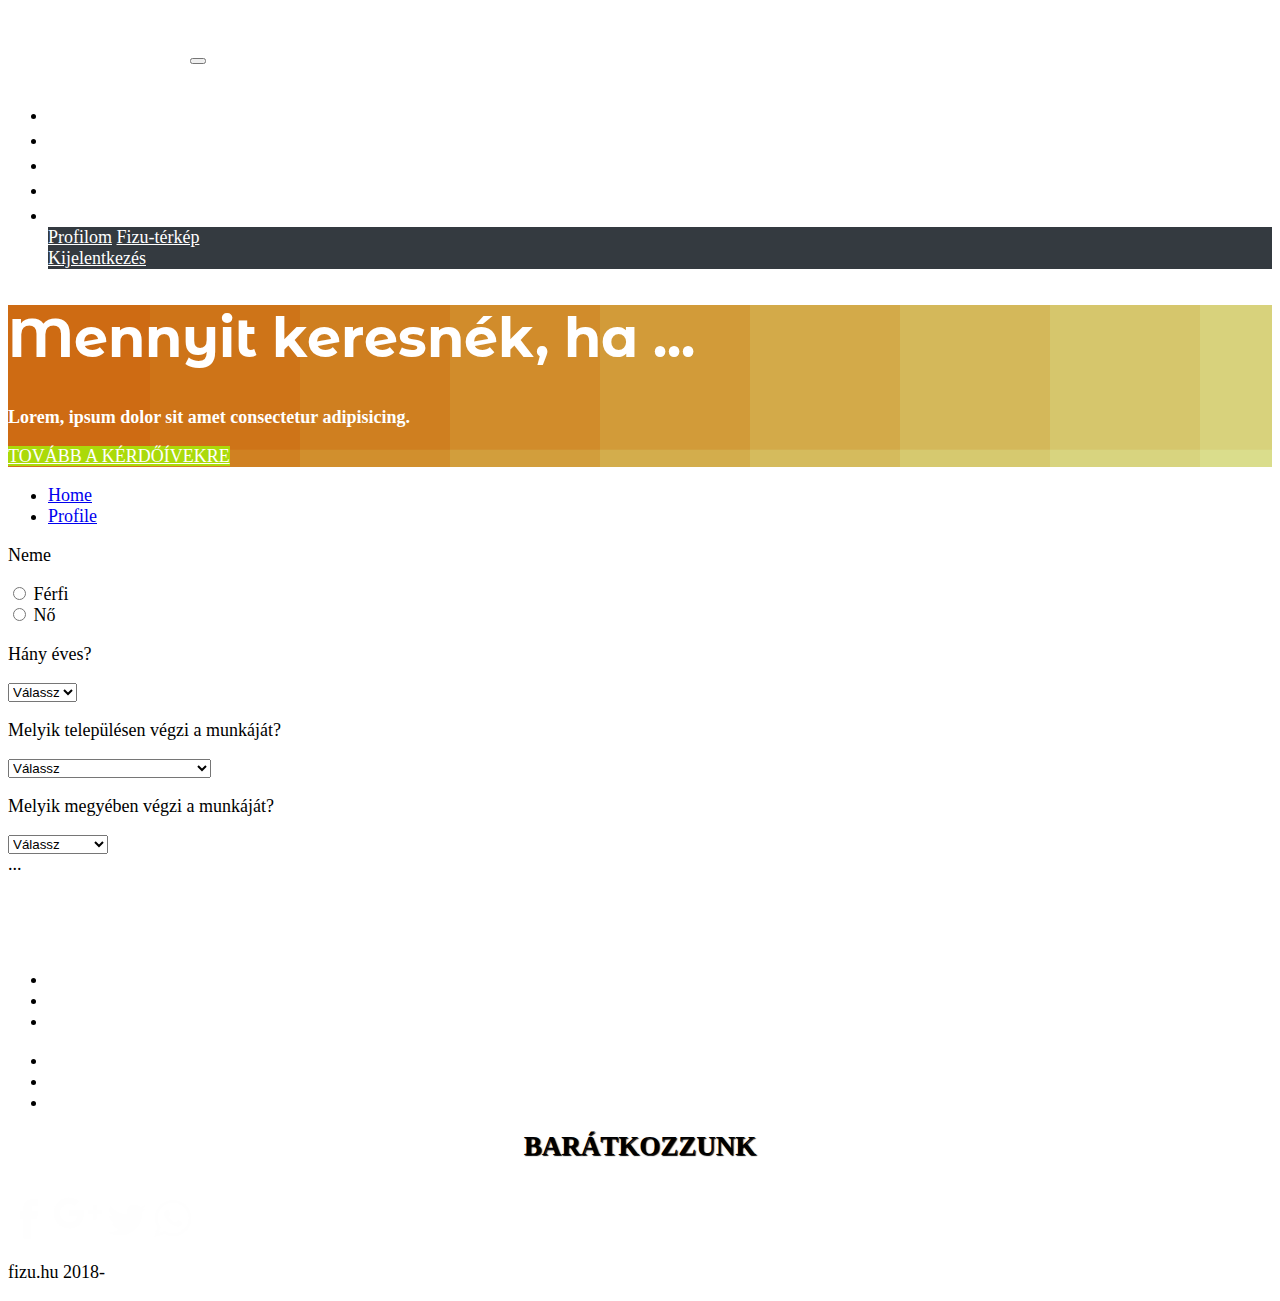
<file: kerdoivek.html>
<html lang="hu">

<head>
  <meta charset="utf-8" />
  <link rel="stylesheet" href="https://cdn.jsdelivr.net/npm/bootstrap@4.6.1/dist/css/bootstrap.min.css"
    integrity="sha384-zCbKRCUGaJDkqS1kPbPd7TveP5iyJE0EjAuZQTgFLD2ylzuqKfdKlfG/eSrtxUkn" crossorigin="anonymous" />
  <script src="https://cdn.jsdelivr.net/npm/jquery@3.5.1/dist/jquery.slim.min.js"
    integrity="sha384-DfXdz2htPH0lsSSs5nCTpuj/zy4C+OGpamoFVy38MVBnE+IbbVYUew+OrCXaRkfj"
    crossorigin="anonymous"></script>
  <script src="https://cdn.jsdelivr.net/npm/bootstrap@4.6.1/dist/js/bootstrap.bundle.min.js"
    integrity="sha384-fQybjgWLrvvRgtW6bFlB7jaZrFsaBXjsOMm/tB9LTS58ONXgqbR9W8oWht/amnpF"
    crossorigin="anonymous"></script>
  <link rel="stylesheet" href="style.css" />
  <meta name="viewport" content="width=device-width, initial-scale=1" />
  <title>Fizu.hu | Cikk</title>
</head>

<body>
  <nav class="navbar sticky-top navbar-expand-lg navbar-dark bg-dark">
    <a class="navbar-brand fizu" href="#">fizu.hu</a>
    <button class="navbar-toggler" type="button" data-toggle="collapse" data-target="#navbarNavDropdown"
      aria-controls="navbarNavDropdown" aria-expanded="false" aria-label="Toggle navigation">
      <span class="navbar-toggler-icon"></span>
    </button>
    <div class="collapse navbar-collapse" id="navbarNavDropdown">
      <ul class="navbar-nav ml-auto">
        <li class="nav-item">
          <a class="nav-link" href="index.html">Főoldal <span class="sr-only">(current)</span></a>
        </li>
        <li class="nav-item">
          <a class="nav-link" href="kedvenc-stat.html">Kedvenc statisztikáink</a>
        </li>
        <li class="nav-item  active">
          <a class="nav-link" href="kerdoivek.html">Kérdőívek</a>
        </li>
        <li class="nav-item">
          <a class="nav-link" href="rolunk.html">Rólunk</a>
        </li>
        <li class="nav-item dropdown ml-3 mr-5">
          <a class="nav-link dropdown-toggle mr-5" href="#" id="navbarDropdownMenuLink" role="button"
            data-toggle="dropdown" aria-expanded="false">
            Profil
          </a>
          <div class="dropdown-menu" aria-labelledby="navbarDropdownMenuLink">
            <a class="dropdown-item" href="#">Profilom</a>
            <a class="dropdown-item" href="#">Fizu-térkép</a>
            <div class="dropdown-divider"></div>
            <a class="dropdown-item" href="#">Kijelentkezés</a>
          </div>
        </li>
      </ul>
    </div>
  </nav>
  <div class="jumbotron jumbotron-fluid">
    <div class="container">
      <h1>Mennyit keresnék, ha ...</h1>
      <p class="lead">
        <strong>Lorem, ipsum dolor sit amet consectetur adipisicing.</strong>
      </p>
      <a href="#" class="btn btn-lg btn-green" role="button">Tovább a kérdőívekre</a>
    </div>
  </div>

	<div class="container py-5">
	<ul class="nav nav-tabs" id="myTab" role="tablist">
	  <li class="nav-item" role="presentation">
		<a class="nav-link active" id="home-tab" data-toggle="tab" href="#home" role="tab" aria-controls="home" aria-selected="true">Home</a>
	  </li>
	  <li class="nav-item" role="presentation">
		<a class="nav-link" id="profile-tab" data-toggle="tab" href="#profile" role="tab" aria-controls="profile" aria-selected="false">Profile</a>
	  </li>
	</ul>
	<div class="tab-content" id="myTabContent">
	  <div class="tab-pane fade show active" id="home" role="tabpanel" aria-labelledby="home-tab">
		<div class="row py-5 mx-4">
			<div class="col-12 col-md-7 py-md-3">
				<p>Neme</p>
			</div>
			<div class="col-12 col-md-5 py-md-3">
				<div class="form-check form-check-inline">
				  <input class="form-check-input" type="radio" name="inlineRadioOptions" id="inlineRadio1" value="option1">
				  <label class="form-check-label" for="inlineRadio1">Férfi</label>
				</div>
				<div class="form-check form-check-inline">
				  <input class="form-check-input" type="radio" name="inlineRadioOptions" id="inlineRadio2" value="option2">
				  <label class="form-check-label" for="inlineRadio2">Nő</label>
				</div>
			</div>

			<div class="col-12 col-md-7 py-md-3">
			<p>Hány éves?</p>
			</div>
			<div class="col-12 col-md-5 py-md-3">
			<select class="custom-select">
				<option selected>Válassz</option>
				<option value="1">17</option>
				<option value="2">18</option>
				<option value="3">19</option>
				<option value="4">20</option>
				<option value="5">21</option>
			</select>
			</div>
			
			<div class="col-12 col-md-7 py-md-3">
			<p>Melyik településen végzi a munkáját?</p>
			</div>
			<div class="col-12 col-md-5 py-md-3">
			<select class="custom-select">
				<option selected>Válassz</option>
				<option value="1">Bács-Kiskun megye</option>
				<option value="2">Csongrád megye</option>
				<option value="3">Fejér megye</option>
				<option value="4">Jász-Nagykun-Szolnok megye</option>
				<option value="5">Hajdú-Bihar megye</option>
			</select>
			</div>
			
			<div class="col-12 col-md-7 py-md-3">
			<p>Melyik megyében végzi a munkáját?</p>
			</div>
			<div class="col-12 col-md-5 py-md-3">
			<select class="custom-select">
				<option selected>Válassz</option>
				<option value="1">Cegléd</option>
				<option value="2">Szeged</option>
				<option value="3">Szombathely</option>
				<option value="4">Kecskemét</option>
				<option value="5">Pécs</option>
			</select>
			</div>
			
			
			
			
		</div>
	  </div>
	  <div class="tab-pane fade" id="profile" role="tabpanel" aria-labelledby="profile-tab">...</div>
	</div>
  </div>
  
  <footer class="bg-dark text-light pt-5">
    <div class="container">
      <div class="row py-4">
        <div class="col-12 col-lg-4 text-center my-auto">
          <a href="index.html" class="fizu">fizu.hu</a>
        </div>
        <div class="col-12 col-lg-4 text-center">
          <ul class="list-unstyled">
            <li class="py-2"><a href="#">Hírlevél-feliratkozás</a></li>
            <li class="py-2"><a href="index.html">Főoldal</a></li>
            <li class="py-2">
              <a href="kedvenc-stat.html">Kedvenc statisztikáink</a>
            </li>
          </ul>
        </div>
        <div class="col-12 col-lg-4 text-center">
          <ul class="list-unstyled">
            <li class="py-2"><a href="kerdoivek.html">Kérdőív</a></li>
            <li class="py-2"><a href="rolunk.html">Rólunk</a></li>
            <li class="py-2"><a href="#">Fizu-térkép</a></li>
          </ul>
        </div>
      </div>
    </div>
    <div class="container-fluid">
      <h1 class="line">BARÁTKOZZUNK</h1>
      <div class="text-center py-1">
        <a href="https://facebook.com" class="px-2"><img src="img/facebook.svg" height="40" alt="fb" /></a>
        <a href="https://google.com" class="px-2"><img src="img/google.svg" height="50" alt="google" /></a>
        <a href="https://twitter.com" class="px-2"><img src="img/twitter.svg" height="40" alt="twitter" /></a>
        <a href="https://viber.com" class="px-2"><img src="img/viber.svg" height="40" alt="viber" /></a>
      </div>
    </div>
    <div class="container text-center">
      <p class="py-2 mb-0">fizu.hu 2018-</p>
    </div>
  </footer>
</body>

</html>
</file>
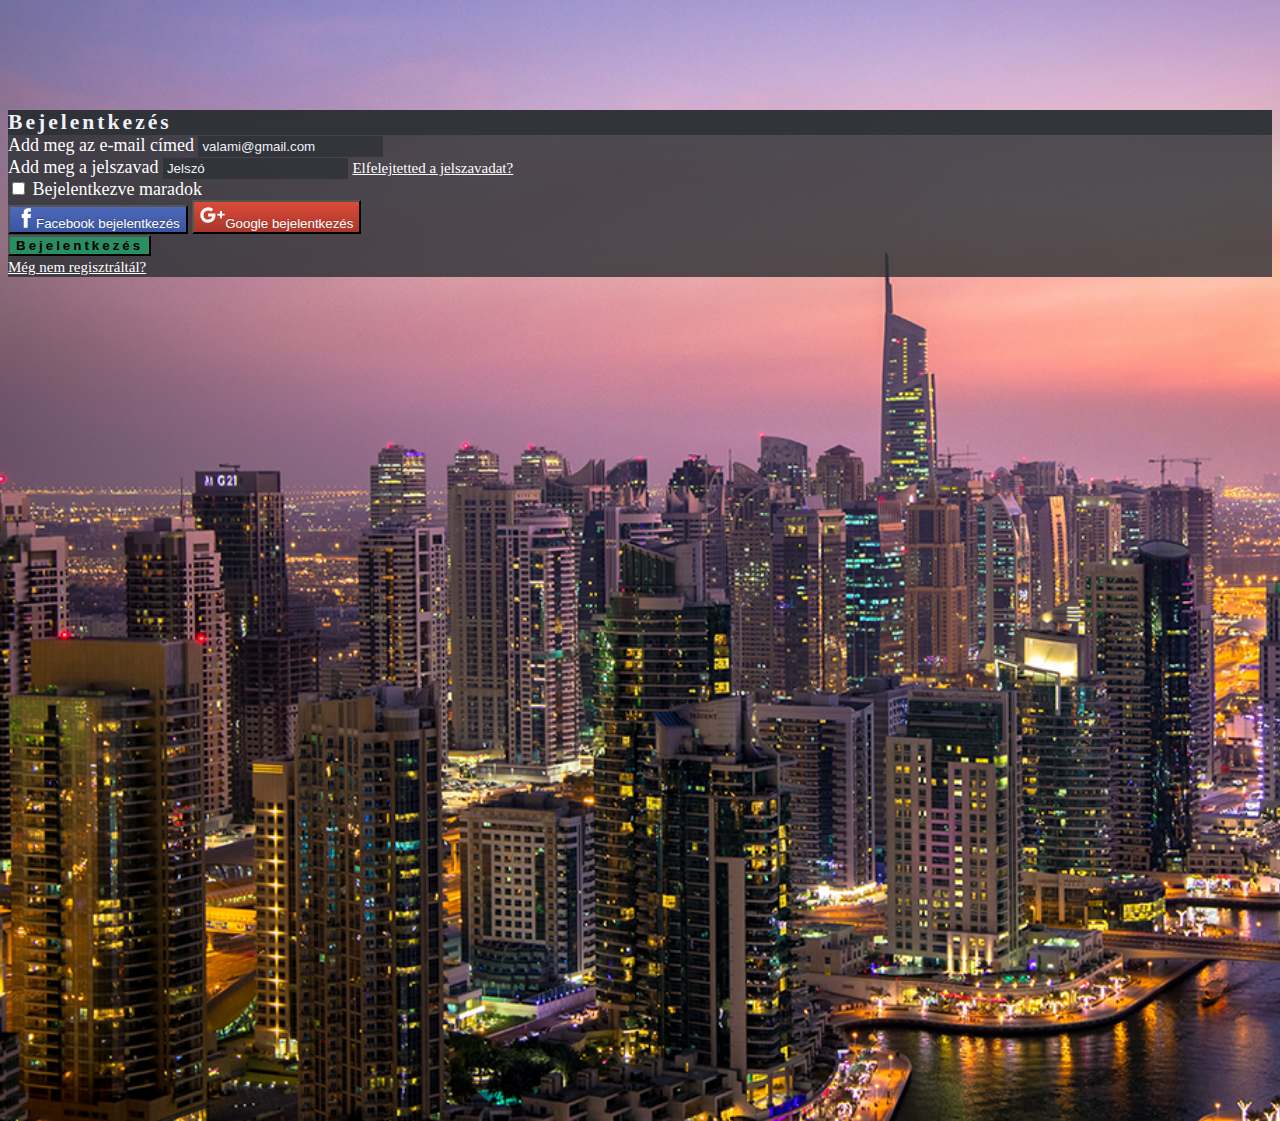
<file: Bootstrap_gyak/bejelentkezes.html>
<!doctype html>
<html lang="en">
  <head>
    <!-- Required meta tags -->
    <meta charset="utf-8">
    <meta name="viewport" content="width=device-width, initial-scale=1, shrink-to-fit=no">

    <!-- Bootstrap CSS -->
    <link rel="stylesheet" href="https://cdn.jsdelivr.net/npm/bootstrap@4.6.1/dist/css/bootstrap.min.css" integrity="sha384-zCbKRCUGaJDkqS1kPbPd7TveP5iyJE0EjAuZQTgFLD2ylzuqKfdKlfG/eSrtxUkn" crossorigin="anonymous">
	<link rel="stylesheet" href="style.css">
    <title>Fizu.hu | Bejelentkezés</title>
  </head>
  <body class="bejelentkezes">
	<div class="container">
		<div class="row">
			<div class="col-12 col-lg-6 mx-auto">	
				<div class="card login-card">
				<div class="card-header text-uppercase login-card-header">
				Bejelentkezés
				</div>
				<div class="card-body">
					<form>
					  <div class="form-group">
						<label for="exampleInputEmail1">Add meg az e-mail címed</label>
						<input type="email" class="form-control" id="exampleInputEmail1" aria-describedby="emailHelp" placeholder="valami@gmail.com">
					  </div>
					  <div class="form-group">
						<label for="exampleInputPassword1">Add meg a jelszavad</label>
						<input type="password" class="form-control" id="exampleInputPassword1" placeholder="Jelszó" aria-describedby="passwordHelp">
						<small><a href="#">Elfelejtetted a jelszavadat?</a></small>
					  </div>
					  <div class="form-group form-check mt-3">
						<input type="checkbox" class="form-check-input" id="exampleCheck1">
						<label class="form-check-label" for="exampleCheck1">Bejelentkezve maradok</label>
					  </div>
					  <div class="text-center my-3">
						<button type="submit" class="btn loginBtn loginBtn--facebook py-2 my-2"><img src="img/facebook.svg" height="20" alt="" class="mr-2 mb-1">Facebook bejelentkezés</button>
						<button type="submit" class="btn loginBtn loginBtn--google py-2 my-2"><img src="img/google.svg" height="25" alt="" class="mr-2">Google bejelentkezés</button>
					  </div>
					</form>
				</div>
				<div class="card-footer">
					<button type="button" class="btn btn-login btn-secondary btn-lg btn-block text-uppercase">Bejelentkezés</button>
					<div  class="pt-3">
					<small><a href="#">Még nem regisztráltál?</a></small>
					</div>
				 </div>
				</div>
			</div>
		</div>
	</div>
    <!-- Optional JavaScript; choose one of the two! -->

    <!-- Option 1: jQuery and Bootstrap Bundle (includes Popper) -->
    <script src="https://cdn.jsdelivr.net/npm/jquery@3.5.1/dist/jquery.slim.min.js" integrity="sha384-DfXdz2htPH0lsSSs5nCTpuj/zy4C+OGpamoFVy38MVBnE+IbbVYUew+OrCXaRkfj" crossorigin="anonymous"></script>
    <script src="https://cdn.jsdelivr.net/npm/bootstrap@4.6.1/dist/js/bootstrap.bundle.min.js" integrity="sha384-fQybjgWLrvvRgtW6bFlB7jaZrFsaBXjsOMm/tB9LTS58ONXgqbR9W8oWht/amnpF" crossorigin="anonymous"></script>

    <!-- Option 2: Separate Popper and Bootstrap JS -->
    <!--
    <script src="https://cdn.jsdelivr.net/npm/jquery@3.5.1/dist/jquery.slim.min.js" integrity="sha384-DfXdz2htPH0lsSSs5nCTpuj/zy4C+OGpamoFVy38MVBnE+IbbVYUew+OrCXaRkfj" crossorigin="anonymous"></script>
    <script src="https://cdn.jsdelivr.net/npm/popper.js@1.16.1/dist/umd/popper.min.js" integrity="sha384-9/reFTGAW83EW2RDu2S0VKaIzap3H66lZH81PoYlFhbGU+6BZp6G7niu735Sk7lN" crossorigin="anonymous"></script>
    <script src="https://cdn.jsdelivr.net/npm/bootstrap@4.6.1/dist/js/bootstrap.min.js" integrity="sha384-VHvPCCyXqtD5DqJeNxl2dtTyhF78xXNXdkwX1CZeRusQfRKp+tA7hAShOK/B/fQ2" crossorigin="anonymous"></script>
    -->
  </body>
</html>
</file>
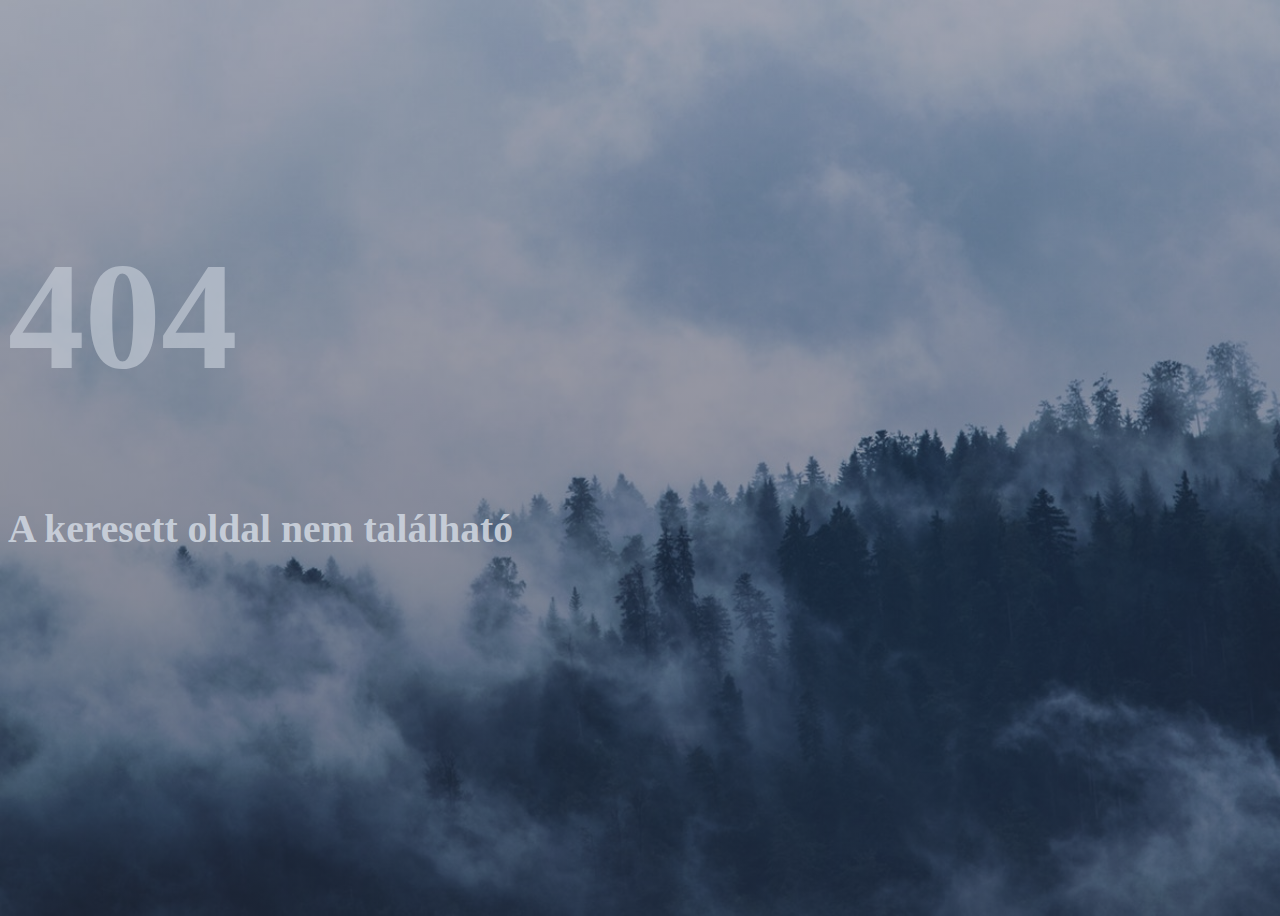
<file: Bootstrap_gyak/errorpage.html>
<!DOCTYPE html>
<html lang="en">
  <head>
    <!-- Required meta tags -->
    <meta charset="utf-8" />
    <meta
      name="viewport"
      content="width=device-width, initial-scale=1, shrink-to-fit=no"
    />

    <!-- Bootstrap CSS -->
    <link
      rel="stylesheet"
      href="https://cdn.jsdelivr.net/npm/bootstrap@4.6.1/dist/css/bootstrap.min.css"
      integrity="sha384-zCbKRCUGaJDkqS1kPbPd7TveP5iyJE0EjAuZQTgFLD2ylzuqKfdKlfG/eSrtxUkn"
      crossorigin="anonymous"
    />
    <link rel="stylesheet" href="style.css" />
    <title>Hello, world!</title>
  </head>
  <body class="error-background">
    <div class="content text-center">
      <h1>404</h1>
      <h2>A keresett oldal nem található</h2>
    </div>
    <!-- Optional JavaScript; choose one of the two! -->

    <!-- Option 1: jQuery and Bootstrap Bundle (includes Popper) -->
    <script
      src="https://cdn.jsdelivr.net/npm/jquery@3.5.1/dist/jquery.slim.min.js"
      integrity="sha384-DfXdz2htPH0lsSSs5nCTpuj/zy4C+OGpamoFVy38MVBnE+IbbVYUew+OrCXaRkfj"
      crossorigin="anonymous"
    ></script>
    <script
      src="https://cdn.jsdelivr.net/npm/bootstrap@4.6.1/dist/js/bootstrap.bundle.min.js"
      integrity="sha384-fQybjgWLrvvRgtW6bFlB7jaZrFsaBXjsOMm/tB9LTS58ONXgqbR9W8oWht/amnpF"
      crossorigin="anonymous"
    ></script>

    <!-- Option 2: Separate Popper and Bootstrap JS -->
    <!--
    <script src="https://cdn.jsdelivr.net/npm/jquery@3.5.1/dist/jquery.slim.min.js" integrity="sha384-DfXdz2htPH0lsSSs5nCTpuj/zy4C+OGpamoFVy38MVBnE+IbbVYUew+OrCXaRkfj" crossorigin="anonymous"></script>
    <script src="https://cdn.jsdelivr.net/npm/popper.js@1.16.1/dist/umd/popper.min.js" integrity="sha384-9/reFTGAW83EW2RDu2S0VKaIzap3H66lZH81PoYlFhbGU+6BZp6G7niu735Sk7lN" crossorigin="anonymous"></script>
    <script src="https://cdn.jsdelivr.net/npm/bootstrap@4.6.1/dist/js/bootstrap.min.js" integrity="sha384-VHvPCCyXqtD5DqJeNxl2dtTyhF78xXNXdkwX1CZeRusQfRKp+tA7hAShOK/B/fQ2" crossorigin="anonymous"></script>
    -->
  </body>
</html>
</file>
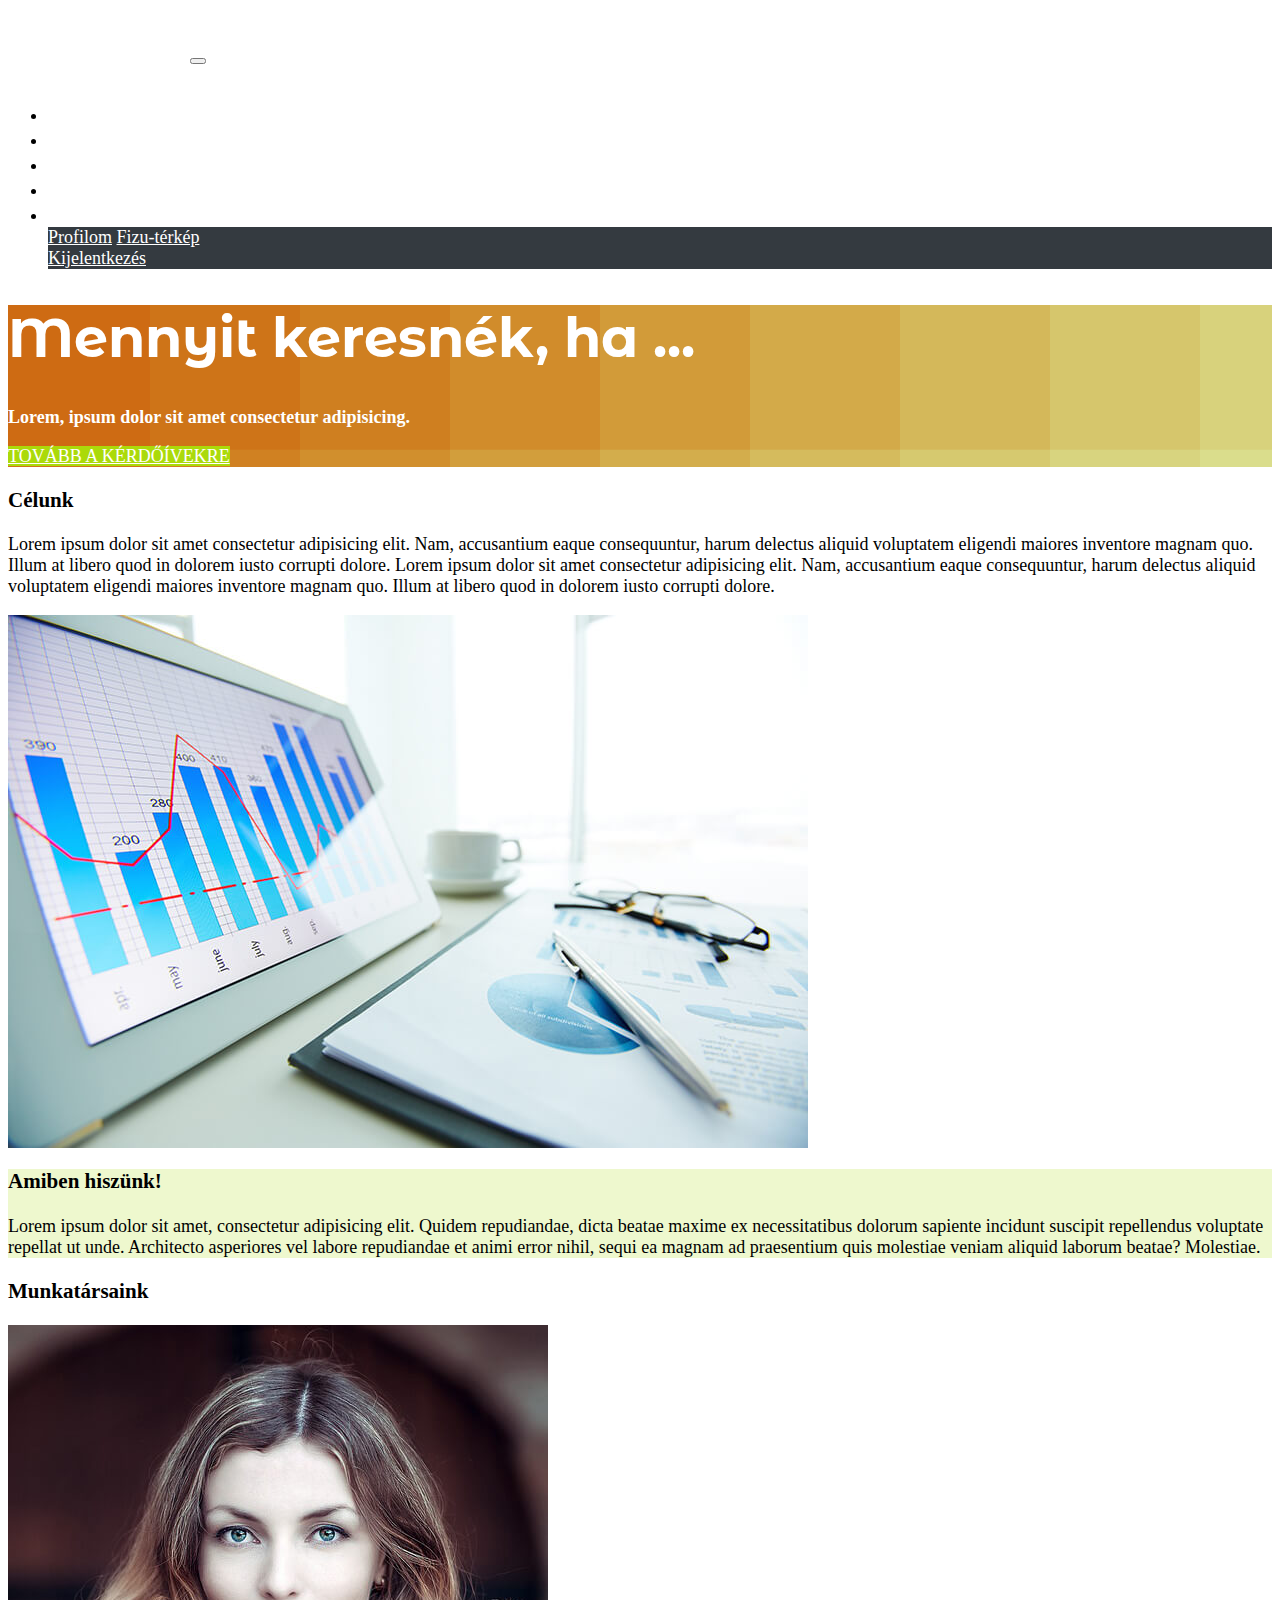
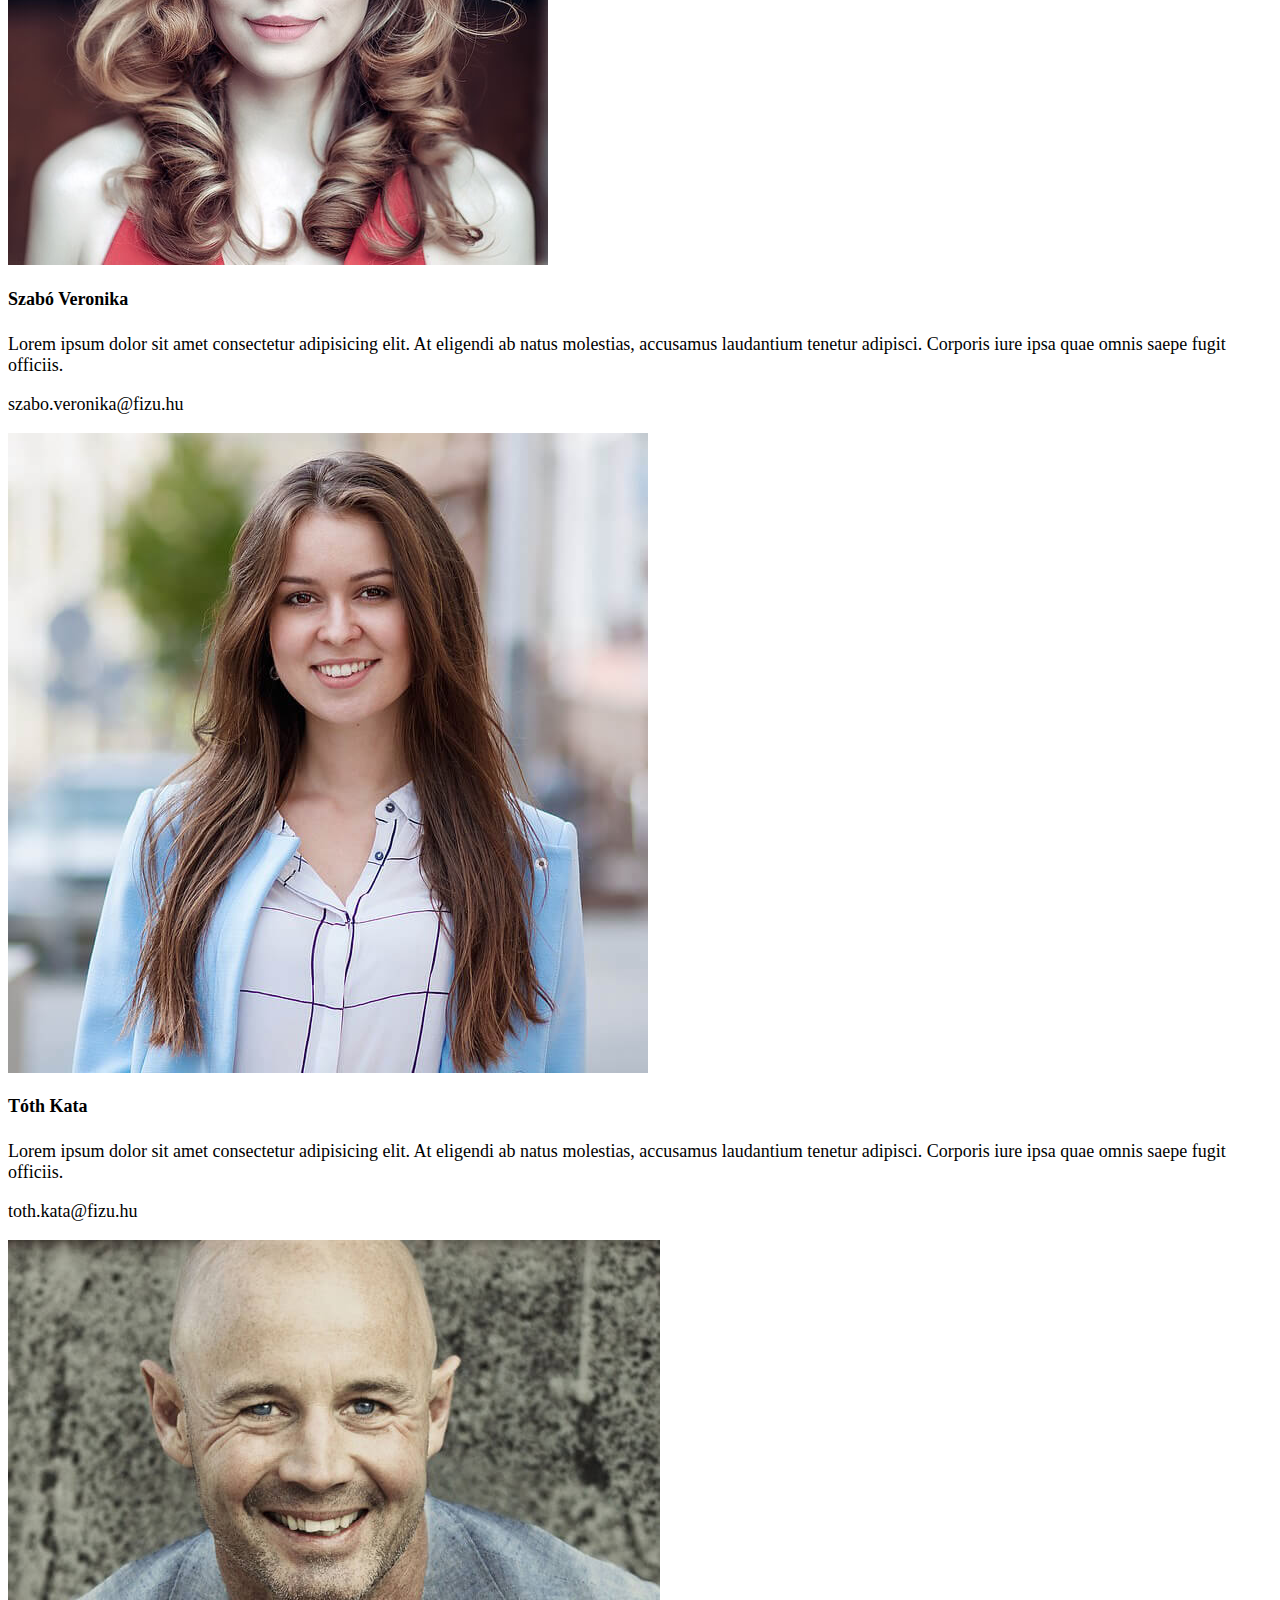
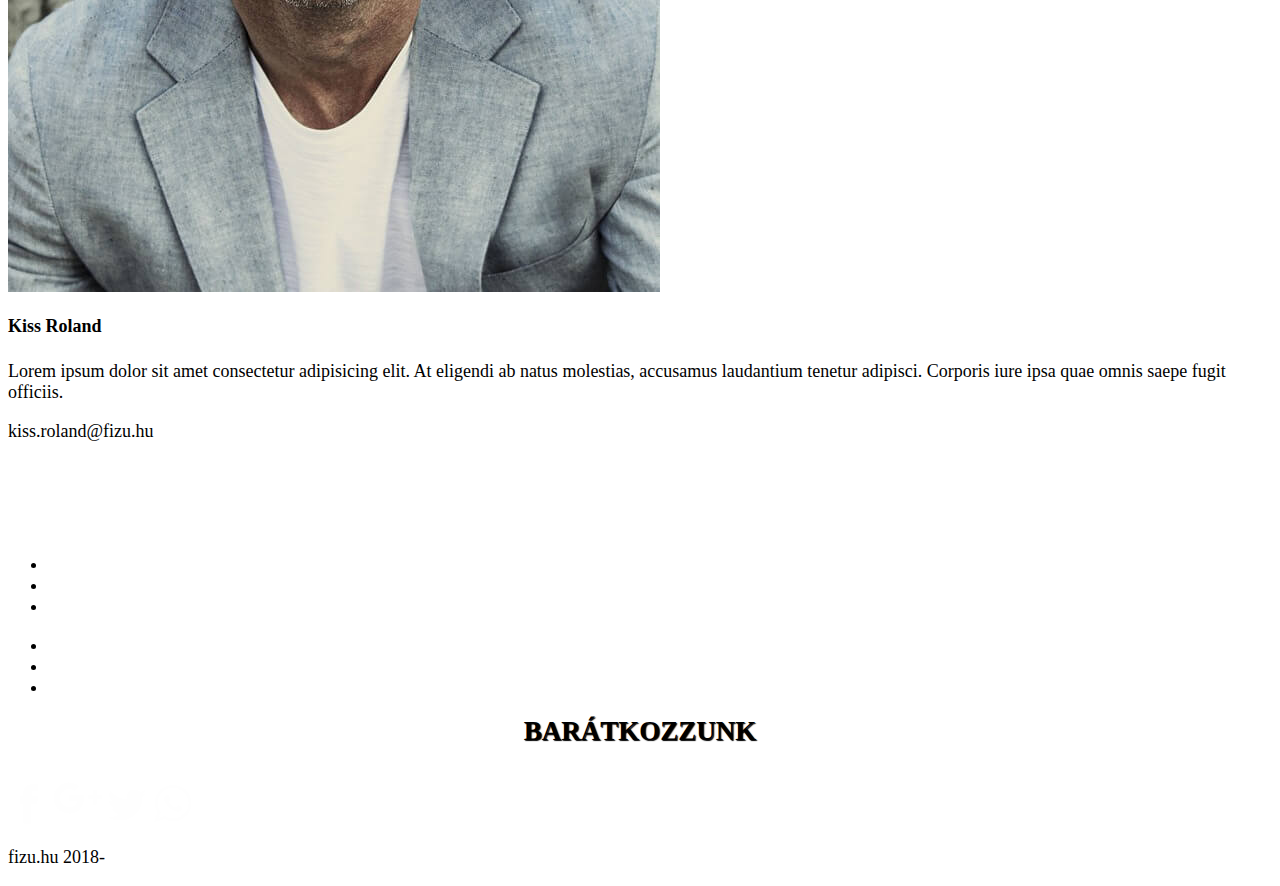
<file: Bootstrap_gyak/rolunk.html>
<html lang="hu">
    <head>
        <meta charset="utf-8">
        <link rel="stylesheet" href="https://cdn.jsdelivr.net/npm/bootstrap@4.6.1/dist/css/bootstrap.min.css" integrity="sha384-zCbKRCUGaJDkqS1kPbPd7TveP5iyJE0EjAuZQTgFLD2ylzuqKfdKlfG/eSrtxUkn" crossorigin="anonymous">
        <script src="https://cdn.jsdelivr.net/npm/jquery@3.5.1/dist/jquery.slim.min.js" integrity="sha384-DfXdz2htPH0lsSSs5nCTpuj/zy4C+OGpamoFVy38MVBnE+IbbVYUew+OrCXaRkfj" crossorigin="anonymous"></script>
        <script src="https://cdn.jsdelivr.net/npm/bootstrap@4.6.1/dist/js/bootstrap.bundle.min.js" integrity="sha384-fQybjgWLrvvRgtW6bFlB7jaZrFsaBXjsOMm/tB9LTS58ONXgqbR9W8oWht/amnpF" crossorigin="anonymous"></script>
        <link rel="stylesheet" href="style.css">
        <meta name="viewport" content="width=device-width, initial-scale=1">
        <title>Fizu.hu | Rólunk</title>
    </head>
    <body>
        <nav class="navbar sticky-top navbar-expand-lg navbar-dark bg-dark">
          <a class="navbar-brand fizu" href="#">fizu.hu</a>
          <button class="navbar-toggler" type="button" data-toggle="collapse" data-target="#navbarNavDropdown" aria-controls="navbarNavDropdown" aria-expanded="false" aria-label="Toggle navigation">
            <span class="navbar-toggler-icon"></span>
          </button>
          <div class="collapse navbar-collapse" id="navbarNavDropdown">
            <ul class="navbar-nav ml-auto">
              <li class="nav-item ">
                <a class="nav-link" href="index.html">Főoldal <span class="sr-only">(current)</span></a>
              </li>
              <li class="nav-item ">
                <a class="nav-link" href="kedvenc-stat.html">Kedvenc statisztikáink</a>
              </li>
              <li class="nav-item">
                <a class="nav-link" href="kerdoivek.html">Kérdőívek</a>
              </li>
              <li class="nav-item active">
                <a class="nav-link" href="rolunk.html">Rólunk</a>
              </li>
              <li class="nav-item dropdown ml-3 mr-5">
                <a class="nav-link dropdown-toggle mr-5" href="#" id="navbarDropdownMenuLink" role="button" data-toggle="dropdown" aria-expanded="false">
                  Profil
                </a>
                <div class="dropdown-menu" aria-labelledby="navbarDropdownMenuLink">
                  <a class="dropdown-item" href="#">Profilom</a>
                  <a class="dropdown-item" href="#">Fizu-térkép</a>
                  <div class="dropdown-divider"></div>
                  <a class="dropdown-item" href="#">Kijelentkezés</a>
                </div>
              </li>
            </ul>
          </div>
          </nav>
        <div class="jumbotron jumbotron-fluid">
            <div class="container">
                <h1>Mennyit keresnék, ha ...</h1>
                <p class="lead"><strong>Lorem, ipsum dolor sit amet consectetur adipisicing.</strong></p>
                <a href="#" class="btn btn-lg btn-green" role="button">Tovább a kérdőívekre</a>
            </div>
        </div>
		
		<section>
			<div class="container">
				 <div class="row my-5 text-justify">
					<div class="col-12 col-lg-6 my-auto">
						<h3 class="mb-4">Célunk</h3>
						<p class="pr-lg-5 mb-5 mb-lg-0">Lorem ipsum dolor sit amet consectetur adipisicing elit. Nam, accusantium eaque consequuntur, harum delectus aliquid voluptatem eligendi maiores inventore magnam quo. Illum at libero quod in dolorem iusto corrupti dolore. Lorem ipsum dolor sit amet consectetur adipisicing elit. Nam, accusantium eaque consequuntur, harum delectus aliquid voluptatem eligendi maiores inventore magnam quo. Illum at libero quod in dolorem iusto corrupti dolore.</p>
					</div>
					<div class="col-12 col-lg-6">
						<img src="img/O70K6L0.jpg" alt="cél" class="img-fluid">
					</div>
				 </div>
			</div>
		</section>
		
    <section class="bg-green">
      <div class="container text-center py-5">
        <h3 class="mb-4">Amiben hiszünk!</h3>
        <p class="">Lorem ipsum dolor sit amet, consectetur adipisicing elit. Quidem repudiandae, dicta beatae maxime ex necessitatibus dolorum sapiente incidunt suscipit repellendus voluptate repellat ut unde. Architecto asperiores vel labore repudiandae et animi error nihil, sequi ea magnam ad praesentium quis molestiae veniam aliquid laborum beatae? Molestiae.</p>
      </div>
    </section>

    <section>
      <div class="container py-5">
        <div class="row my-5">
          <div class="col-12 mb-5"> <h3>Munkatársaink</h3> </div>
          <div class="col-10 col-sm-4 col-lg-2"> <img src="img/portrait-1961529_960_720.jpg" alt="Szabó Veronika" class="img-fluid"> </div>
          <div class="col-12 col-sm-8 my-auto pt-3 pt-sm-0">
            <h4>Szabó Veronika</h4>
            <p>Lorem ipsum dolor sit amet consectetur adipisicing elit. At eligendi ab natus molestias, accusamus laudantium tenetur adipisci. Corporis iure ipsa quae omnis saepe fugit officiis.</p>
            <p class="mb-0">szabo.veronika@fizu.hu</p>
          </div>
        </div>

        <div class="row my-5 justify-content-end">
          <div class="col-10 col-sm-4 col-lg-2"> <img src="img/portrait-2865605_960_720.jpg" alt="Tóth Kata" class="img-fluid"> </div>
          <div class="col-12 col-sm-8 my-auto pt-3 pt-sm-0">
            <h4>Tóth Kata</h4>
            <p>Lorem ipsum dolor sit amet consectetur adipisicing elit. At eligendi ab natus molestias, accusamus laudantium tenetur adipisci. Corporis iure ipsa quae omnis saepe fugit officiis.</p>
            <p class="mb-0">toth.kata@fizu.hu</p>
          </div>
        </div>

        <div class="row my-5">
          <div class="col-10 col-sm-4 col-lg-2"> <img src="img/passion-1690965_960_720.jpg" alt="Kiss Roland" class="img-fluid"> </div>
          <div class="col-12 col-sm-8 my-auto pt-3 pt-sm-0">
            <h4>Kiss Roland</h4>
            <p>Lorem ipsum dolor sit amet consectetur adipisicing elit. At eligendi ab natus molestias, accusamus laudantium tenetur adipisci. Corporis iure ipsa quae omnis saepe fugit officiis.</p>
            <p class="mb-0">kiss.roland@fizu.hu</p>
          </div>
        </div>

      </div>
    </section>

		<footer class="bg-dark text-light pt-5">
          <div class="container">
            <div class="row py-4">
              <div class="col-12 col-lg-4 text-center my-auto">
                <a href="index.html" class="fizu">fizu.hu</a>
              </div>
              <div class="col-12 col-lg-4 text-center">
                <ul class="list-unstyled">
                  <li class="py-2"><a href="#">Hírlevél-feliratkozás</a></li>
                  <li class="py-2"><a href="index.html">Főoldal</a></li>
                  <li class="py-2"><a href="kedvenc-stat.html">Kedvenc statisztikáink</a></li>
                </ul>
              </div>
              <div class="col-12 col-lg-4 text-center">
                <ul class="list-unstyled">
                  <li class="py-2"><a href="kerdoivek.html">Kérdőív</a></li>
                  <li class="py-2"><a href="rolunk.html">Rólunk</a></li>
                  <li class="py-2"><a href="#">Fizu-térkép</a></li>
                </ul>
              </div>
            </div>
          </div>
          <div class="container-fluid">
            <h1 class="line">BARÁTKOZZUNK</h1>
            <div class="text-center py-1">
              <a href="https://facebook.com" class="px-2"><img src="img/facebook.svg" height="40" alt="fb"></a>
              <a href="https://google.com" class="px-2"><img src="img/google.svg" height="50" alt="google"></a>
              <a href="https://twitter.com" class="px-2"><img src="img/twitter.svg" height="40" alt="twitter"></a>
              <a href="https://viber.com" class="px-2"><img src="img/viber.svg" height="40" alt="viber"></a>
            </div>
          </div>
          <div class="container text-center">
            <p class="py-2 mb-0">fizu.hu 2018-</p>
          </div>
        </footer>
    </body>
</html>
</file>
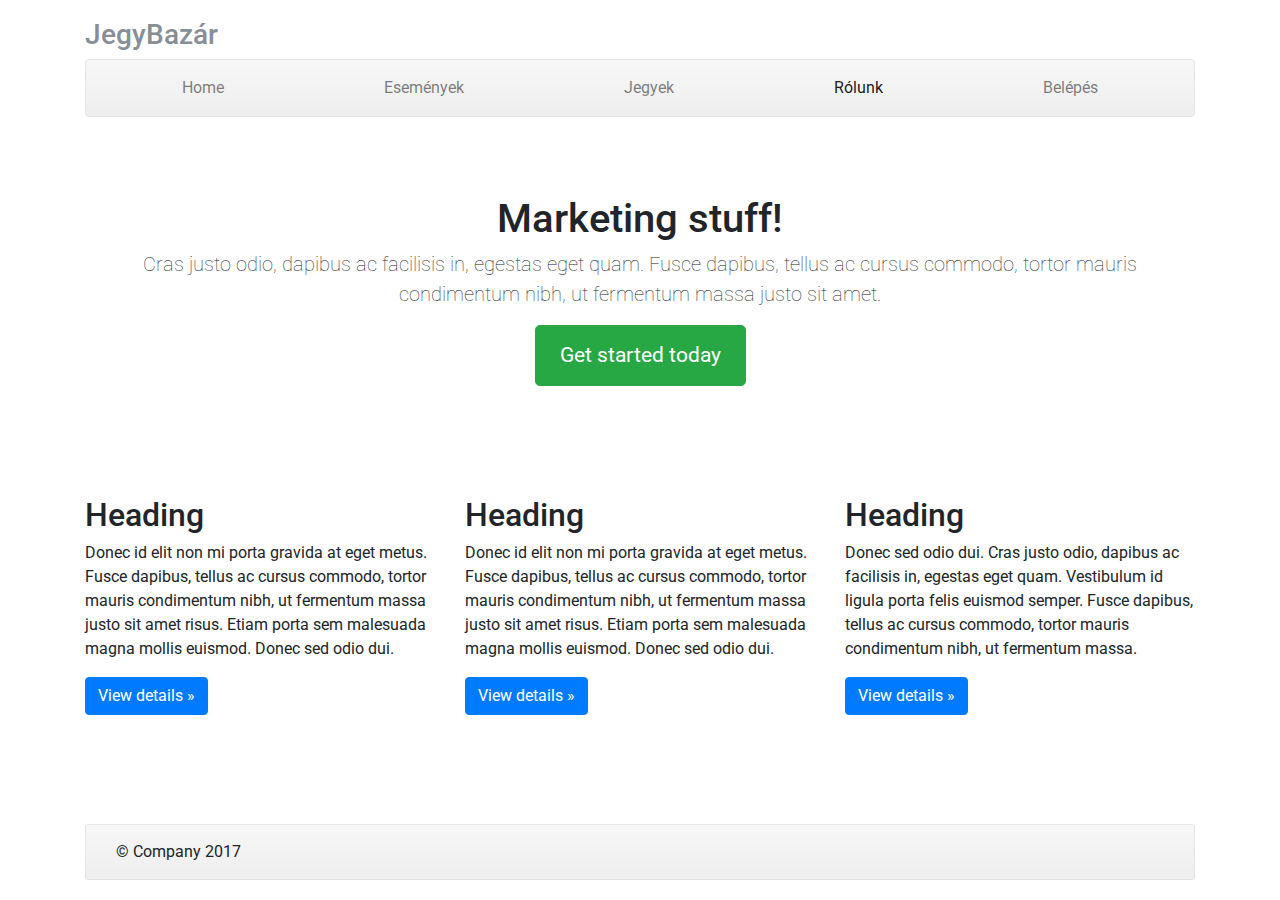
<file: Jquerry_gyak/about.html>
<!DOCTYPE html>
<html>
  <head>
    <meta charset="utf-8">
    <meta name="viewport" content="width=device-width, initial-scale=1, shrink-to-fit=no">
    <meta name="description" content="">
    <meta name="author" content="">

    <title>JegyBazár</title>

    <!-- Bootstrap core CSS -->
    <link href="lib/bootstrap/css/bootstrap.min.css" rel="stylesheet">

    <!-- Custom styles for this template -->
    <link href="css/style.css" rel="stylesheet">
  </head>

  <body>

    <div class="container">

      <div class="masthead">
        <h3 class="text-muted">JegyBazár</h3>

        <nav class="navbar navbar-expand-md navbar-light bg-light rounded mb-3">
          <button class="navbar-toggler" type="button" data-toggle="collapse" data-target="#navbarCollapse" aria-controls="navbarCollapse" aria-expanded="false" aria-label="Toggle navigation">
            <span class="navbar-toggler-icon"></span>
          </button>
          <div class="collapse navbar-collapse" id="navbarCollapse">
            <ul class="navbar-nav text-md-center nav-justified w-100">
              <li class="nav-item">
                <a class="nav-link" href="index.html">Home <span class="sr-only">(current)</span></a>
              </li>
              <li class="nav-item">
                <a class="nav-link" href="events.html">Események</a>
              </li>
              <li class="nav-item">
                <a class="nav-link" href="tickets.html">Jegyek</a>
              </li>
              <li class="nav-item active">
                <a class="nav-link" href="about.html">Rólunk</a>
              </li>
              <li class="nav-item">
                <a class="nav-link" href="login.html">Belépés</a>
              </li>
            </ul>
          </div>
        </nav>
      </div>

      <!-- Jumbotron -->
      <div class="jumbotron">
        <h1>Marketing stuff!</h1>
        <p class="lead">Cras justo odio, dapibus ac facilisis in, egestas eget quam. Fusce dapibus, tellus ac cursus commodo, tortor mauris condimentum nibh, ut fermentum massa justo sit amet.</p>
        <p><a class="btn btn-lg btn-success" href="#" role="button">Get started today</a></p>
      </div>

      <!-- Example row of columns -->
      <div class="row">
        <div class="col-lg-4">
          <h2>Heading</h2>
          <p>Donec id elit non mi porta gravida at eget metus. Fusce dapibus, tellus ac cursus commodo, tortor mauris condimentum nibh, ut fermentum massa justo sit amet risus. Etiam porta sem malesuada magna mollis euismod. Donec sed odio dui. </p>
          <p><a class="btn btn-primary" href="#" role="button">View details &raquo;</a></p>
        </div>
        <div class="col-lg-4">
          <h2>Heading</h2>
          <p>Donec id elit non mi porta gravida at eget metus. Fusce dapibus, tellus ac cursus commodo, tortor mauris condimentum nibh, ut fermentum massa justo sit amet risus. Etiam porta sem malesuada magna mollis euismod. Donec sed odio dui. </p>
          <p><a class="btn btn-primary" href="#" role="button">View details &raquo;</a></p>
        </div>
        <div class="col-lg-4">
          <h2>Heading</h2>
          <p>Donec sed odio dui. Cras justo odio, dapibus ac facilisis in, egestas eget quam. Vestibulum id ligula porta felis euismod semper. Fusce dapibus, tellus ac cursus commodo, tortor mauris condimentum nibh, ut fermentum massa.</p>
          <p><a class="btn btn-primary" href="#" role="button">View details &raquo;</a></p>
        </div>
      </div>

    </div> <!-- /container -->

    <div class="container footer-container">
      <!-- Site footer -->
      <footer class="footer">
        <p>&copy; Company 2017</p>
      </footer>
    </div>


    <!-- Bootstrap core JavaScript
    ================================================== -->
    <!-- Placed at the end of the document so the pages load faster -->
    <script src="lib/jquery-3.2.1.slim.min.js"></script>
    <script src="lib/popper.min.js"></script>
    <script src="lib/bootstrap/js/bootstrap.min.js"></script>
  </body>
</html>
</file>
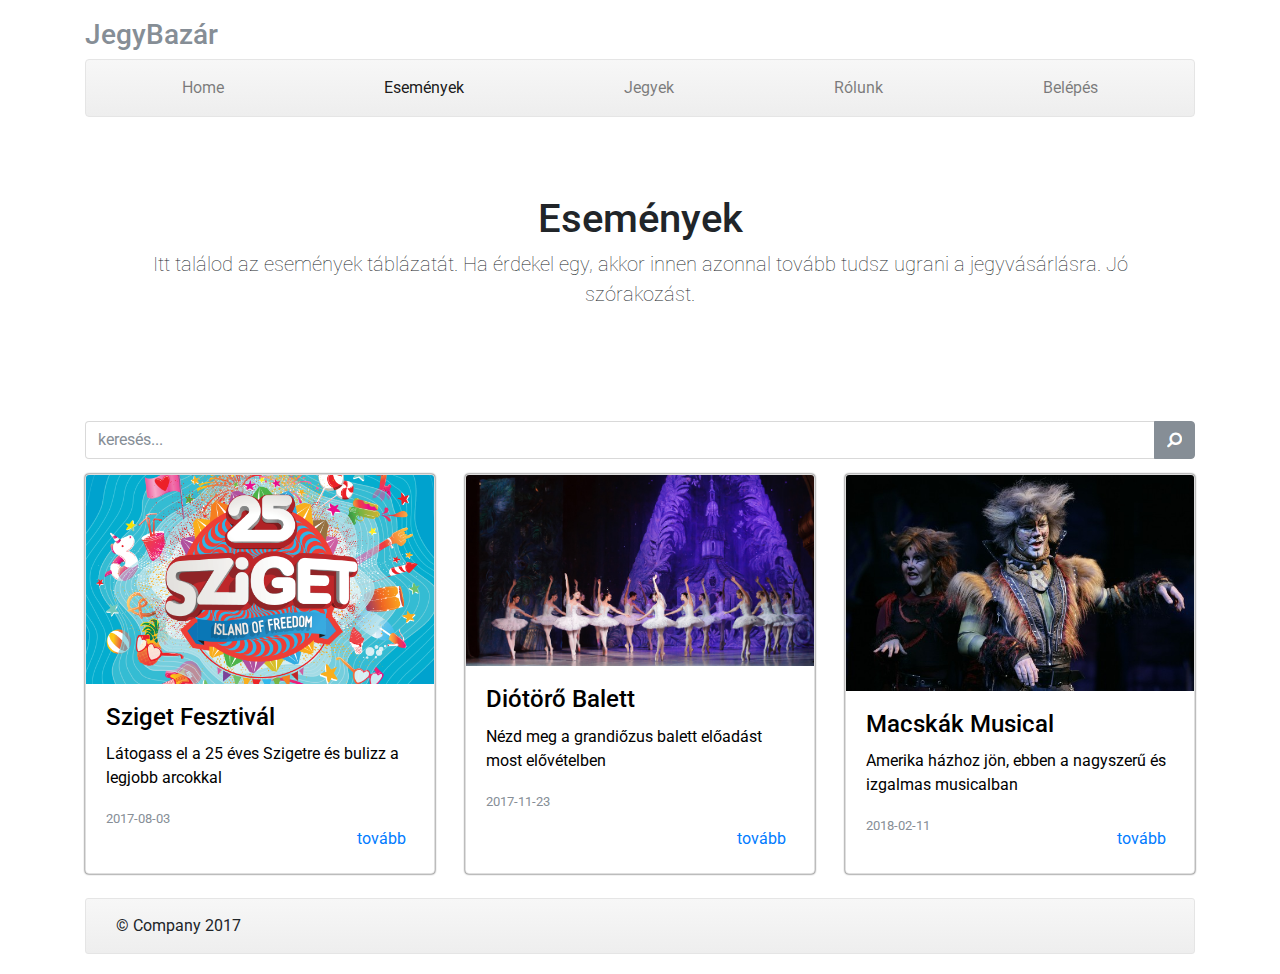
<file: Jquerry_gyak/events.html>
<!DOCTYPE html>
<html>
  <head>
    <meta charset="utf-8">
    <meta name="viewport" content="width=device-width, initial-scale=1, shrink-to-fit=no">
    <meta name="description" content="">
    <meta name="author" content="">

    <title>JegyBazár | Események</title>

    <!-- Bootstrap core CSS -->
    <link href="lib/bootstrap/css/bootstrap.min.css" rel="stylesheet">

    <!-- Custom styles for this template -->
    <link href="css/style.css" rel="stylesheet">
  </head>

  <body>

    <div class="container">

      <div class="masthead">
        <h3 class="text-muted">JegyBazár</h3>

        <nav class="navbar navbar-expand-md navbar-light bg-light rounded mb-3">
          <button class="navbar-toggler" type="button" data-toggle="collapse" data-target="#navbarCollapse" aria-controls="navbarCollapse" aria-expanded="false" aria-label="Toggle navigation">
            <span class="navbar-toggler-icon"></span>
          </button>
          <div class="collapse navbar-collapse" id="navbarCollapse">
            <ul class="navbar-nav text-md-center nav-justified w-100">
              <li class="nav-item">
                <a class="nav-link" href="index.html">Home <span class="sr-only">(current)</span></a>
              </li>
              <li class="nav-item active">
                <a class="nav-link" href="events.html">Események</a>
              </li>
              <li class="nav-item">
                <a class="nav-link" href="tickets.html">Jegyek</a>
              </li>
              <li class="nav-item">
                <a class="nav-link" href="about.html">Rólunk</a>
              </li>
              <li class="nav-item">
                <a class="nav-link" href="login.html">Belépés</a>
              </li>
            </ul>
          </div>
        </nav>
      </div>

      <!-- Jumbotron -->
      <div class="jumbotron">
        <h1>Események</h1>
        <p class="lead">Itt találod az események táblázatát. 
          Ha érdekel egy, akkor innen azonnal tovább tudsz ugrani a 
          jegyvásárlásra. Jó szórakozást.
        </p>
        <p></p>
      </div>

      <div class="row events-search-row">
        <div class="col-12">
          <div class="input-group">
            <input type="text" class="form-control" placeholder="keresés..." aria-label="keresés">
            <span class="input-group-btn">
              <button class="btn btn-secondary" type="button">
                <i class="fa fa-search"></i>
              </button>
            </span>
          </div>
        </div>
      </div>

      <!-- Example row of columns -->
      <!-- 
      <div class="row">
          <table class="table table-striped">
              <thead>
                <tr>
                  <th>#</th>
                  <th>Esemény</th>
                  <th>Időpont</th>
                  <th>Helyszín</th>
                  <th></th>
                </tr>
              </thead>
              <tbody>
                <tr>
                  <th scope="row">1</th>
                  <td>Sziget Fesztivál</td>
                  <td>2018-08-03</td>
                  <td>Hajógyári Sziget</td>
                  <td>
                    <a href="#" class="btn btn-primary btn-sm">
                      tovább <i class="fa fa-arrow-right" aria-hidden="true"></i>
                    </a>
                  </td>
                </tr>
                <tr>
                  <th scope="row">2</th>
                  <td>Diótörő</td>
                  <td>2017-10-21</td>
                  <td>Operaház</td>
                  <td>
                    <a href="#" class="btn btn-primary btn-sm">
                      tovább <i class="fa fa-arrow-right" aria-hidden="true"></i>
                    </a>
                  </td>
                </tr>
                <tr>
                  <th scope="row">3</th>
                  <td>Macskák</td>
                  <td>2017-10-22</td>
                  <td>Vígszínház</td>
                  <td>
                    <a href="#" class="btn btn-primary btn-sm">
                      tovább <i class="fa fa-arrow-right" aria-hidden="true"></i>
                    </a>
                  </td>
                </tr>
              </tbody>
            </table>
      </div>
      -->

    <div class="card-deck events-card-deck">
      <a href="tickets.html?event=1" class="card">
          <img class="card-img-top" src="img/sziget.png" alt="Card image cap">
          <div class="card-body">
            <h4 class="card-title">Sziget Fesztivál</h4>
            <p class="card-text">Látogass el a 25 éves Szigetre és bulizz a legjobb arcokkal</p>
            <p class="card-text"><small class="text-muted">2017-08-03</small></p>
            <button class="btn btn-link float-right">tovább</button>
          </div>
        </a>
        <a href="tickets.html?event=2" class="card">
          <img class="card-img-top" src="img/diotoro.jpg" alt="Card image cap">
          <div class="card-body">
            <h4 class="card-title">Diótörő Balett</h4>
            <p class="card-text">Nézd meg a grandiőzus balett előadást most elővételben</p>
            <p class="card-text"><small class="text-muted">2017-11-23</small></p>
            <p><button class="btn btn-link float-right">tovább</button></p>
          </div>
        </a>
        <a href="tickets.html?event=3" class="card">
          <img class="card-img-top" src="img/macskak.jpg" alt="Card image cap">
          <div class="card-body">
            <h4 class="card-title">Macskák Musical</h4>
            <p class="card-text">Amerika házhoz jön, ebben a nagyszerű és izgalmas musicalban</p>
            <p class="card-text"><small class="text-muted">2018-02-11</small></p>
            <p><button class="btn btn-link float-right">tovább</button></p>
          </div>
        </a>
    </div>

    </div> <!-- /container -->

    <div class="container footer-container">
      <!-- Site footer -->
      <footer class="footer">
        <p>&copy; Company 2017</p>
      </footer>
    </div>


    <!-- Bootstrap core JavaScript
    ================================================== -->
    <!-- Placed at the end of the document so the pages load faster -->
    <script src="lib/jquery-3.2.1.slim.min.js"></script>
    <script src="lib/popper.min.js"></script>
    <script src="lib/bootstrap/js/bootstrap.min.js"></script>

    <script>
      $(".events-search-row input").on("keyup", function(ev) {
      $.each( $(".events-card-deck .card .card-title"), function(i, e)   {
          var elem = $(e);
          var search = ev.target.value.toLowerCase();
          var content = elem.html().toLowerCase();
          if ( content.indexOf(search) == -1 ) {
            elem.parents(".card").hide();
          } else {
            elem.parents(".card").show();
          }
        });
      });
    </script>
  </body>
</html>
</file>
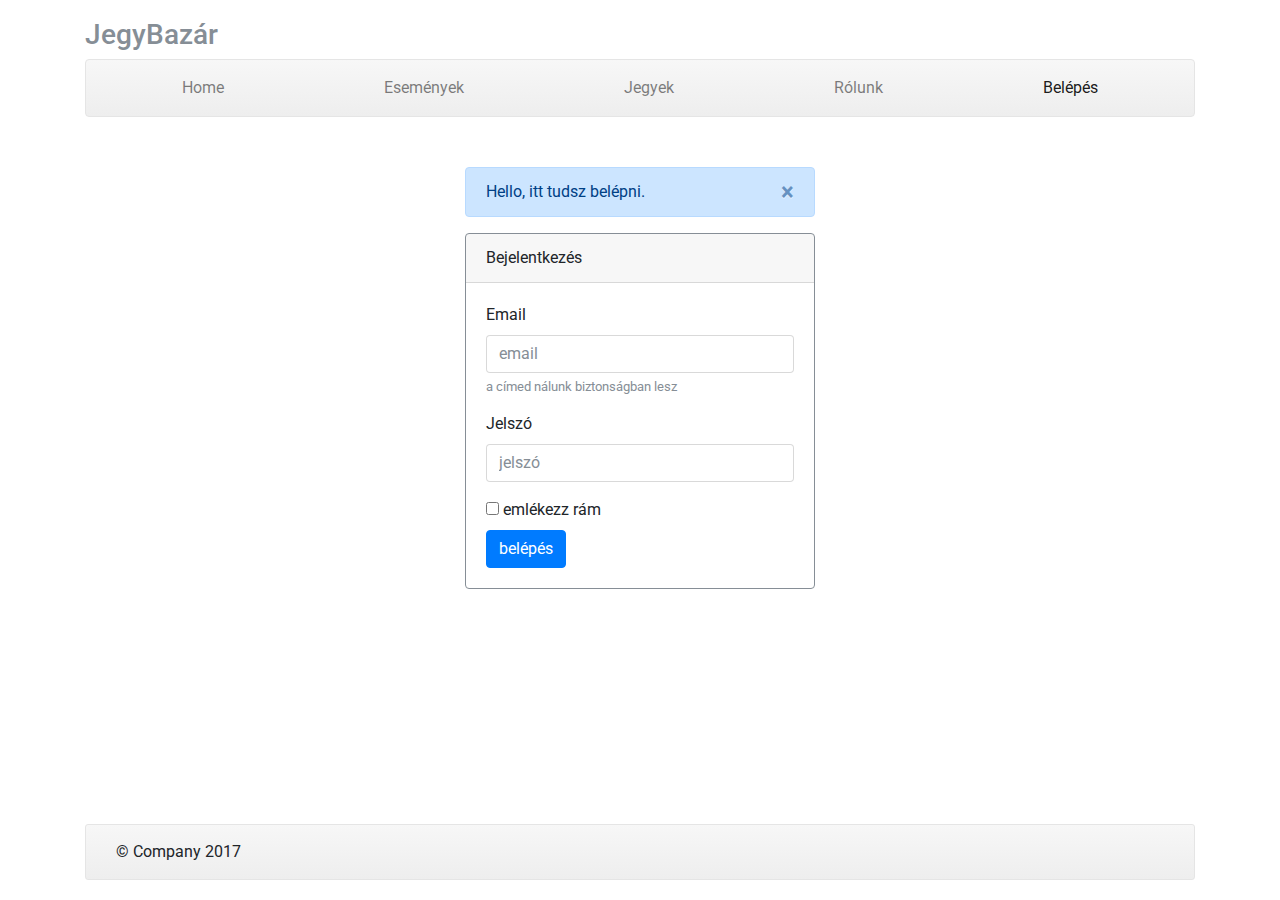
<file: Jquerry_gyak/login.html>
<!DOCTYPE html>
<html>
  <head>
    <meta charset="utf-8">
    <meta name="viewport" content="width=device-width, initial-scale=1, shrink-to-fit=no">
    <meta name="description" content="">
    <meta name="author" content="">

    <title>JegyBazár | Bejelentkezés</title>

    <!-- Bootstrap core CSS -->
    <link href="lib/bootstrap/css/bootstrap.min.css" rel="stylesheet">

    <!-- Custom styles for this template -->
    <link href="css/style.css" rel="stylesheet">
  </head>

  <body>

    <div class="container">

      <div class="masthead">
        <h3 class="text-muted">JegyBazár</h3>

        <nav class="navbar navbar-expand-md navbar-light bg-light rounded mb-3">
          <button class="navbar-toggler" type="button" data-toggle="collapse" data-target="#navbarCollapse" aria-controls="navbarCollapse" aria-expanded="false" aria-label="Toggle navigation">
            <span class="navbar-toggler-icon"></span>
          </button>
          <div class="collapse navbar-collapse" id="navbarCollapse">
            <ul class="navbar-nav text-md-center nav-justified w-100">
              <li class="nav-item">
                <a class="nav-link" href="index.html">Home <span class="sr-only">(current)</span></a>
              </li>
              <li class="nav-item">
                <a class="nav-link" href="events.html">Események</a>
              </li>
              <li class="nav-item">
                <a class="nav-link" href="tickets.html">Jegyek</a>
              </li>
              <li class="nav-item">
                <a class="nav-link" href="about.html">Rólunk</a>
              </li>
              <li class="nav-item active">
                <a class="nav-link" href="login.html">Belépés</a>
              </li>
            </ul>
          </div>
        </nav>
      </div>

      <!-- Login form. -->
      <div class="row justify-content-center row-login-form">
        <div class="col-10 col-sm-8 col-md-6 col-lg-4">
          <!-- Alert message. -->
          <div class="alert alert-primary alert-dismissible fade show" role="alert">
            <button type="button" class="close" data-dismiss="alert" aria-label="Close">
              <span aria-hidden="true">&times;</span>
            </button>
            Hello, itt tudsz belépni.
          </div>

          <div class="card border-secondary">
            <div class="card-header">Bejelentkezés</div>
            <div class="card-body">
              <form id="loginForm" novalidate>
                <div class="form-group">
                  <label for="loginEmail">Email</label>
                  <input title="hibás email cím" name="loginEmail" type="email" class="form-control" id="loginEmail" placeholder="email">
                  <small id="emailHelp" class="form-text text-muted">a címed nálunk biztonságban lesz</small>
                </div>
                <div class="form-group">
                  <label for="loginPassword">Jelszó</label>
                  <input name="loginPassword" type="password" class="form-control" id="loginPassword" placeholder="jelszó">
                </div>
                <div class="form-check">
                  <label class="form-check-label">
                    <input name="rememberMe" type="checkbox" class="form-check-input">
                    emlékezz rám
                  </label>
                </div>
                <button type="submit" class="btn btn-primary">belépés</button>
              </form>
            </div>
          </div>


        </div>
      </div>
      <!-- /Login form. -->

    </div> <!-- /container -->

    <div class="container footer-container">
      <!-- Site footer -->
      <footer class="footer">
        <p>&copy; Company 2017</p>
      </footer>
    </div>


    <!-- Bootstrap core JavaScript
    ================================================== -->
    <!-- Placed at the end of the document so the pages load faster -->
    <script src="lib/jquery-3.2.1.slim.min.js"></script>
    <script src="lib/popper.min.js"></script>
    <script src="lib/bootstrap/js/bootstrap.min.js"></script>
  </body>
</html>
</file>
<file: style.css>
@import url('https://fonts.googleapis.com/css2?family=Montserrat+Alternates:wght@700&display=swap');
@import url('https://fonts.googleapis.com/css2?family=Galindo&family=Montserrat+Alternates:wght@700&display=swap');

@media (min-width: 1200px){
	html{
		font-size: 18px;
	}
}

.jumbotron{
    background-color: #CC5C0D;
    background-image: url("data:image/svg+xml,%3Csvg xmlns='http://www.w3.org/2000/svg' width='100%25' height='100%25' viewBox='0 0 100 60'%3E%3Cg %3E%3Crect fill='%23CC5C0D' width='11' height='11'/%3E%3Crect fill='%23cc5f0e' x='10' width='11' height='11'/%3E%3Crect fill='%23cd620f' y='10' width='11' height='11'/%3E%3Crect fill='%23cd6510' x='20' width='11' height='11'/%3E%3Crect fill='%23cd6812' x='10' y='10' width='11' height='11'/%3E%3Crect fill='%23ce6b13' y='20' width='11' height='11'/%3E%3Crect fill='%23ce6e15' x='30' width='11' height='11'/%3E%3Crect fill='%23ce7116' x='20' y='10' width='11' height='11'/%3E%3Crect fill='%23ce7418' x='10' y='20' width='11' height='11'/%3E%3Crect fill='%23cf761a' y='30' width='11' height='11'/%3E%3Crect fill='%23cf791c' x='40' width='11' height='11'/%3E%3Crect fill='%23cf7c1e' x='30' y='10' width='11' height='11'/%3E%3Crect fill='%23cf7f20' x='20' y='20' width='11' height='11'/%3E%3Crect fill='%23d08122' x='10' y='30' width='11' height='11'/%3E%3Crect fill='%23d08424' y='40' width='11' height='11'/%3E%3Crect fill='%23d08726' x='50' width='11' height='11'/%3E%3Crect fill='%23d08928' x='40' y='10' width='11' height='11'/%3E%3Crect fill='%23d18c2b' x='30' y='20' width='11' height='11'/%3E%3Crect fill='%23d18f2d' x='20' y='30' width='11' height='11'/%3E%3Crect fill='%23d1912f' x='10' y='40' width='11' height='11'/%3E%3Crect fill='%23d19432' y='50' width='11' height='11'/%3E%3Crect fill='%23d19634' x='60' width='11' height='11'/%3E%3Crect fill='%23d29937' x='50' y='10' width='11' height='11'/%3E%3Crect fill='%23d29b39' x='40' y='20' width='11' height='11'/%3E%3Crect fill='%23d29e3c' x='30' y='30' width='11' height='11'/%3E%3Crect fill='%23d2a03e' x='20' y='40' width='11' height='11'/%3E%3Crect fill='%23d2a341' x='10' y='50' width='11' height='11'/%3E%3Crect fill='%23d3a544' x='70' width='11' height='11'/%3E%3Crect fill='%23d3a846' x='60' y='10' width='11' height='11'/%3E%3Crect fill='%23d3aa49' x='50' y='20' width='11' height='11'/%3E%3Crect fill='%23d3ad4c' x='40' y='30' width='11' height='11'/%3E%3Crect fill='%23d3af4e' x='30' y='40' width='11' height='11'/%3E%3Crect fill='%23d4b151' x='20' y='50' width='11' height='11'/%3E%3Crect fill='%23d4b454' x='80' width='11' height='11'/%3E%3Crect fill='%23d4b657' x='70' y='10' width='11' height='11'/%3E%3Crect fill='%23d4b85a' x='60' y='20' width='11' height='11'/%3E%3Crect fill='%23d5bb5d' x='50' y='30' width='11' height='11'/%3E%3Crect fill='%23d5bd60' x='40' y='40' width='11' height='11'/%3E%3Crect fill='%23d5bf63' x='30' y='50' width='11' height='11'/%3E%3Crect fill='%23d6c266' x='90' width='11' height='11'/%3E%3Crect fill='%23d6c469' x='80' y='10' width='11' height='11'/%3E%3Crect fill='%23d6c66c' x='70' y='20' width='11' height='11'/%3E%3Crect fill='%23d6c96f' x='60' y='30' width='11' height='11'/%3E%3Crect fill='%23d7cb72' x='50' y='40' width='11' height='11'/%3E%3Crect fill='%23d7cd75' x='40' y='50' width='11' height='11'/%3E%3Crect fill='%23d8cf79' x='90' y='10' width='11' height='11'/%3E%3Crect fill='%23d8d27c' x='80' y='20' width='11' height='11'/%3E%3Crect fill='%23d8d47f' x='70' y='30' width='11' height='11'/%3E%3Crect fill='%23d9d682' x='60' y='40' width='11' height='11'/%3E%3Crect fill='%23d9d886' x='50' y='50' width='11' height='11'/%3E%3Crect fill='%23dadb89' x='90' y='20' width='11' height='11'/%3E%3Crect fill='%23dadd8c' x='80' y='30' width='11' height='11'/%3E%3Crect fill='%23dbdf8f' x='70' y='40' width='11' height='11'/%3E%3Crect fill='%23dbe193' x='60' y='50' width='11' height='11'/%3E%3Crect fill='%23dce396' x='90' y='30' width='11' height='11'/%3E%3Crect fill='%23dce599' x='80' y='40' width='11' height='11'/%3E%3Crect fill='%23dde89d' x='70' y='50' width='11' height='11'/%3E%3Crect fill='%23deeaa0' x='90' y='40' width='11' height='11'/%3E%3Crect fill='%23deeca4' x='80' y='50' width='11' height='11'/%3E%3Crect fill='%23DFEEA7' x='90' y='50' width='11' height='11'/%3E%3C/g%3E%3C/svg%3E");
    background-attachment: fixed;
    background-size: cover;
    color: white;
}
.jumbotron h1{
    font-family: "Montserrat Alternates", sans-serif;
    font-size: 3rem;
}
.btn-green{
    text-transform: uppercase;
    background-color: #ABDA0A;
}
.btn-green:hover{
    background-color: #CEFF25;
}
a.btn-green{
    color: white;
    font-weight: 500;
}
a.btn-green:hover{
    color: purple;
}
/*navbar*/
.fizu{
    font-family: 'Galindo', cursive;
    font-size: 3rem;
    color: white;
}
.dropdown-menu{
    background-color: #343A40;
}
.navbar-dark .navbar-nav .nav-link{
    color: white;
    font-size: 1.2rem;
}
.navbar-dark .navbar-nav .nav-link:hover{
    color: purple;
}
.dropdown-item{
    color: white;

}
.dropdown-item:hover{
    color: white;
    background-color: purple;

}
.font-lg{
    font-size: 1.4rem;
    font-weight: bold;
}
.bg-green{
    background-color: rgba(171, 218, 10, 0.2);
}
.home-card{
    box-shadow: 0 6px 10px rgba(0, 0, 0, 0.19), 0 6px 6px rgba(0, 0, 0, 0.23);
}
.btn-outline-success{
    border: 2px solid;
}

/* footer */
footer a{
    color: white;
}
footer a:hover{
    color: purple;
    text-decoration: none;
}
.line{
    font-size: 1.5rem;
    margin: 0 0 1em;
    padding: 0;
    text-shadow: 1px 1px 1px black;
    position: relative;
    overflow: hidden;
    text-align: center;
}
.line::before, .line::after{
    content: " ";
    position: absolute;
    top: 50%;
    margin-left: -999em;
    height: 2px;
    width: 998em;
    border-top: 1px solid white;
}
.line::after{
    left: auto;
    width: 999em;
    margin: 0 0 0 1em;
}

/* Kedvenc statisztikáink */

.blog-card{
    box-shadow: 0 2px 5px 0 rgba(0, 0, 0, .16), 0 2px 10px 0 rgba(0, 0, 0, .12);
    transition: box-shadow .25s;
}

.blog-card:hover{
    box-shadow: 0 8px 17px 0 rgba(0, 0, 0, .2), 0 6px 20px 0 rgba(0, 0, 0, .19);
}
/*cikk oldal*/
.btn-facebook{
    background-color: #3B5998;
    border-radius: 1;
    color: white;
    border-style: solid ;
    border-color: #263961;
}

.btn-facebook:link, .btn-facebook:visited{
    color: #fff;
}

.btn-facebook:active, .btn-facebook:hover{
    background-color: #263961;
}

/* Bejelentkezés oldal */
.bejelentkezes{
	background-image: url("img/login-bg.jpg");
	min-height: 100vh;
	background-size: cover;
	padding-top: 8%;
	padding-bottom: 8%;
}

.login-card{
	background-color: rgba(42, 47, 51, .8);
	color: white;
}

.login-card a{
	color: white;
}

.login-card-header{
	background-color: rgba(42, 47, 51, .8);
	letter-spacing: 3px;
	font-size: 1.2rem;
	font-weight: 600;
	color: #EFF0F7;
}
</file>
<file: Bootstrap_gyak/style.css>
@import url('https://fonts.googleapis.com/css2?family=Montserrat+Alternates:wght@700&display=swap');
@import url('https://fonts.googleapis.com/css2?family=Galindo&family=Montserrat+Alternates:wght@700&display=swap');

@media (min-width: 1200px){
	html{
		font-size: 18px;
	}
}

.jumbotron{
    background-color: #CC5C0D;
    background-image: url("data:image/svg+xml,%3Csvg xmlns='http://www.w3.org/2000/svg' width='100%25' height='100%25' viewBox='0 0 100 60'%3E%3Cg %3E%3Crect fill='%23CC5C0D' width='11' height='11'/%3E%3Crect fill='%23cc5f0e' x='10' width='11' height='11'/%3E%3Crect fill='%23cd620f' y='10' width='11' height='11'/%3E%3Crect fill='%23cd6510' x='20' width='11' height='11'/%3E%3Crect fill='%23cd6812' x='10' y='10' width='11' height='11'/%3E%3Crect fill='%23ce6b13' y='20' width='11' height='11'/%3E%3Crect fill='%23ce6e15' x='30' width='11' height='11'/%3E%3Crect fill='%23ce7116' x='20' y='10' width='11' height='11'/%3E%3Crect fill='%23ce7418' x='10' y='20' width='11' height='11'/%3E%3Crect fill='%23cf761a' y='30' width='11' height='11'/%3E%3Crect fill='%23cf791c' x='40' width='11' height='11'/%3E%3Crect fill='%23cf7c1e' x='30' y='10' width='11' height='11'/%3E%3Crect fill='%23cf7f20' x='20' y='20' width='11' height='11'/%3E%3Crect fill='%23d08122' x='10' y='30' width='11' height='11'/%3E%3Crect fill='%23d08424' y='40' width='11' height='11'/%3E%3Crect fill='%23d08726' x='50' width='11' height='11'/%3E%3Crect fill='%23d08928' x='40' y='10' width='11' height='11'/%3E%3Crect fill='%23d18c2b' x='30' y='20' width='11' height='11'/%3E%3Crect fill='%23d18f2d' x='20' y='30' width='11' height='11'/%3E%3Crect fill='%23d1912f' x='10' y='40' width='11' height='11'/%3E%3Crect fill='%23d19432' y='50' width='11' height='11'/%3E%3Crect fill='%23d19634' x='60' width='11' height='11'/%3E%3Crect fill='%23d29937' x='50' y='10' width='11' height='11'/%3E%3Crect fill='%23d29b39' x='40' y='20' width='11' height='11'/%3E%3Crect fill='%23d29e3c' x='30' y='30' width='11' height='11'/%3E%3Crect fill='%23d2a03e' x='20' y='40' width='11' height='11'/%3E%3Crect fill='%23d2a341' x='10' y='50' width='11' height='11'/%3E%3Crect fill='%23d3a544' x='70' width='11' height='11'/%3E%3Crect fill='%23d3a846' x='60' y='10' width='11' height='11'/%3E%3Crect fill='%23d3aa49' x='50' y='20' width='11' height='11'/%3E%3Crect fill='%23d3ad4c' x='40' y='30' width='11' height='11'/%3E%3Crect fill='%23d3af4e' x='30' y='40' width='11' height='11'/%3E%3Crect fill='%23d4b151' x='20' y='50' width='11' height='11'/%3E%3Crect fill='%23d4b454' x='80' width='11' height='11'/%3E%3Crect fill='%23d4b657' x='70' y='10' width='11' height='11'/%3E%3Crect fill='%23d4b85a' x='60' y='20' width='11' height='11'/%3E%3Crect fill='%23d5bb5d' x='50' y='30' width='11' height='11'/%3E%3Crect fill='%23d5bd60' x='40' y='40' width='11' height='11'/%3E%3Crect fill='%23d5bf63' x='30' y='50' width='11' height='11'/%3E%3Crect fill='%23d6c266' x='90' width='11' height='11'/%3E%3Crect fill='%23d6c469' x='80' y='10' width='11' height='11'/%3E%3Crect fill='%23d6c66c' x='70' y='20' width='11' height='11'/%3E%3Crect fill='%23d6c96f' x='60' y='30' width='11' height='11'/%3E%3Crect fill='%23d7cb72' x='50' y='40' width='11' height='11'/%3E%3Crect fill='%23d7cd75' x='40' y='50' width='11' height='11'/%3E%3Crect fill='%23d8cf79' x='90' y='10' width='11' height='11'/%3E%3Crect fill='%23d8d27c' x='80' y='20' width='11' height='11'/%3E%3Crect fill='%23d8d47f' x='70' y='30' width='11' height='11'/%3E%3Crect fill='%23d9d682' x='60' y='40' width='11' height='11'/%3E%3Crect fill='%23d9d886' x='50' y='50' width='11' height='11'/%3E%3Crect fill='%23dadb89' x='90' y='20' width='11' height='11'/%3E%3Crect fill='%23dadd8c' x='80' y='30' width='11' height='11'/%3E%3Crect fill='%23dbdf8f' x='70' y='40' width='11' height='11'/%3E%3Crect fill='%23dbe193' x='60' y='50' width='11' height='11'/%3E%3Crect fill='%23dce396' x='90' y='30' width='11' height='11'/%3E%3Crect fill='%23dce599' x='80' y='40' width='11' height='11'/%3E%3Crect fill='%23dde89d' x='70' y='50' width='11' height='11'/%3E%3Crect fill='%23deeaa0' x='90' y='40' width='11' height='11'/%3E%3Crect fill='%23deeca4' x='80' y='50' width='11' height='11'/%3E%3Crect fill='%23DFEEA7' x='90' y='50' width='11' height='11'/%3E%3C/g%3E%3C/svg%3E");
    background-attachment: fixed;
    background-size: cover;
    color: white;
}
.jumbotron h1{
    font-family: "Montserrat Alternates", sans-serif;
    font-size: 3rem;
}
.btn-green{
    text-transform: uppercase;
    background-color: #ABDA0A;
}
.btn-green:hover{
    background-color: #CEFF25;
}
a.btn-green{
    color: white;
    font-weight: 500;
}
a.btn-green:hover{
    color: purple;
}
/*navbar*/
.fizu{
    font-family: 'Galindo', cursive;
    font-size: 3rem;
    color: white;
}
.dropdown-menu{
    background-color: #343A40;
}
.navbar-dark .navbar-nav .nav-link{
    color: white;
    font-size: 1.2rem;
}
.navbar-dark .navbar-nav .nav-link:hover{
    color: purple;
}
.dropdown-item{
    color: white;

}
.dropdown-item:hover{
    color: white;
    background-color: purple;

}
.font-lg{
    font-size: 1.4rem;
    font-weight: bold;
}
.bg-green{
    background-color: rgba(171, 218, 10, 0.2);
}
.home-card{
    box-shadow: 0 6px 10px rgba(0, 0, 0, 0.19), 0 6px 6px rgba(0, 0, 0, 0.23);
}
.btn-outline-success{
    border: 2px solid;
}

/* footer */
footer a{
    color: white;
}
footer a:hover{
    color: purple;
    text-decoration: none;
}
.line{
    font-size: 1.5rem;
    margin: 0 0 1em;
    padding: 0;
    text-shadow: 1px 1px 1px black;
    position: relative;
    overflow: hidden;
    text-align: center;
}
.line::before, .line::after{
    content: " ";
    position: absolute;
    top: 50%;
    margin-left: -999em;
    height: 2px;
    width: 998em;
    border-top: 1px solid white;
}
.line::after{
    left: auto;
    width: 999em;
    margin: 0 0 0 1em;
}

/* Kedvenc statisztikáink */

.blog-card{
    box-shadow: 0 2px 5px 0 rgba(0, 0, 0, .16), 0 2px 10px 0 rgba(0, 0, 0, .12);
    transition: box-shadow .25s;
}

.blog-card:hover{
    box-shadow: 0 8px 17px 0 rgba(0, 0, 0, .2), 0 6px 20px 0 rgba(0, 0, 0, .19);
}
/*cikk oldal*/
.btn-facebook{
    background-color: #3B5998;
    border-radius: 1;
    color: white;
    border-style: solid ;
    border-color: #263961;
}

.btn-facebook:link, .btn-facebook:visited{
    color: #fff;
}

.btn-facebook:active, .btn-facebook:hover{
    background-color: #263961;
}

/* Bejelentkezés oldal */
.bejelentkezes{
	background-image: url("img/login-bg.jpg");
	min-height: 100vh;
	background-size: cover;
	padding-top: 8%;
	padding-bottom: 8%;
}

.login-card{
	background-color: rgba(42, 47, 51, .8);
	color: white;
}

.login-card a{
	color: white;
}

.login-card .form-control{
    background-color: rgba(42, 47, 51, .7);
    border-color: transparent;
    color: #eff0f7;
}

.login-card .form-control:focus{
    background-color: rgba(42, 47, 51, .5);
    border-color: #3384aa;
    outline: none;
    box-shadow: none;
}

.login-card .form-control::placeholder{
    color: #eff0f7;
}

.login-card-header{
	background-color: rgba(42, 47, 51, .8);
	letter-spacing: 3px;
	font-size: 1.2rem;
	font-weight: 600;
	color: #EFF0F7;
}

.loginBtn{
    color: white;
}

.loginBtn--facebook{
    background-image: linear-gradient(#4c69ba, #3b55a0);
    text-shadow: 0 -1px 0 #354c8c;
}

.loginBtn--google{
    background-image: linear-gradient(#dd4b39, #a7372b);
    text-shadow: 0 -1px 0 #a7372b;
}

.loginBtn--facebook:hover, .loginBtn--facebook:focus{
    background-image: linear-gradient(#5b7bd5, #4864b1);
}


.loginBtn--google:hover, .loginBtn--google:focus{
    background-image: linear-gradient(#e74b37, #cd4435);
}

.btn-login{
    background-color: #298e62;
    letter-spacing: 3px;
    font-weight: 600;
}

.btn-login:hover{
    background-color: #2d9d6b;
}

/* error page */

.error-background{
    background-image:linear-gradient(rgba(43,45,66,.4), rgba(43,45,66,.6)), url("img/error-page.jpeg");
    background-repeat: no-repeat;
    min-height: 100vh;
    background-size: cover;
    overflow: hidden;
}

.content{
    padding-top: 118px;
    color: #cdd4de;
}
.content h1{
    font-weight: 900;
    font-size: 8.5rem;
    opacity: .6;
}

.content h2{
    font-weight: 600;
    font-size: 2.2rem;
    opacity: .9;
}
</file>
<file: Jquerry_gyak/css/style.css>
@import url('https://fonts.googleapis.com/css?family=Roboto');
@import url('../lib/font-awesome-4.7.0/css/font-awesome.min.css');
body {
    padding-top: 20px;
    padding-bottom: 100px;
    font-family: 'Roboto', sans-serif;
    position: absolute;
    top: 0;
    right: 0;
    left: 0;
    min-height: 100%;
  }

.container {
  position: relative;
}

.footer-container {
  position: absolute;
  bottom: 0;
  left: 0;
  right: 0;
}
  
footer.footer {
  padding: 15px 15px 15px 30px;
  margin: 20px 0;
  border: 1px solid #e5e5e5;
  bottom: 0;
  width: 100%;
  background-image: linear-gradient(to bottom, #f7f7f7 0%,#eee 100%);
  border-radius: 3px;
}

footer.footer p {
  margin: 0;
}
  
  /* Main marketing message and sign up button */
  .jumbotron {
    text-align: center;
    background-color: transparent;
  }
  .jumbotron .btn {
    padding: 14px 24px;
    font-size: 21px;
  }
  
  .navbar {
    background-image: -webkit-gradient(linear, left top, left bottom, from(#f7f7f7),to(#eee));
    background-image: -webkit-linear-gradient(top, #f7f7f7 0%,#eee 100%);
    background-image: -o-linear-gradient(top, #f7f7f7 0%,#eee 100%);
    background-image: linear-gradient(to bottom, #f7f7f7 0%,#eee 100%);
    border: 1px solid #e5e5e5;
  }
  
  @media (min-width: 768px) {
    .navbar-nav {
      display: -webkit-box;
      display: -webkit-flex;
      display: -ms-flexbox;
      display: flex;
    }
  
    .navbar-nav .nav-item {
      -webkit-box-flex: 1;
      -webkit-flex: 1 0 auto;
          -ms-flex: 1 0 auto;
              flex: 1 0 auto;
    }
  }
  
  /* Responsive: Portrait tablets and up */
  @media screen and (min-width: 768px) {
    /* Remove the padding we set earlier */
    .masthead,
    .marketing,
    .footer {
      padding-right: 0;
      padding-left: 0;
    }
  }

  .lead {
    font-weight: 100;
  }

  /* Home page elements. */
  .home-media-icon {
    font-size: 48px;
    color: #6B6B6B;
  }

  /* Login page. */
  .row-login-form {
    margin-top: 50px;
  }

  .cherry-custom-file {
    height: 32px;
    background-color: #007bff;
    width: 75%;
    border-radius: 3px;
    box-shadow: 0 0 3px;
  }
  .cherry-custom-file input {
    height: 0;
    visibility: hidden;
  }

  .cherry-custom-file .file-name {
    position: relative;
    top: -22px;
    left: 10px;
    color: aliceblue;
  }

  /* Events page. */
  .events-card-deck .card {
    box-shadow: 0 0 2px;
    color: black;
    position: relative;
  }
  .events-card-deck .card:hover {
    cursor: pointer;
    box-shadow: 1px 1px 6px;
    text-decoration: none;
  }
  .events-card-deck .card .btn-link:hover {
    text-decoration: none;
    cursor: pointer;
  }
  .events-card-deck .card .btn-link {
    position: absolute;
    right: 15px;
    bottom: 15px;
  }


  .events-search-row {
    margin-bottom: 15px;
  }
  .events-search-row button i {
    transform: scale(-1, 1);
  }
</file>
